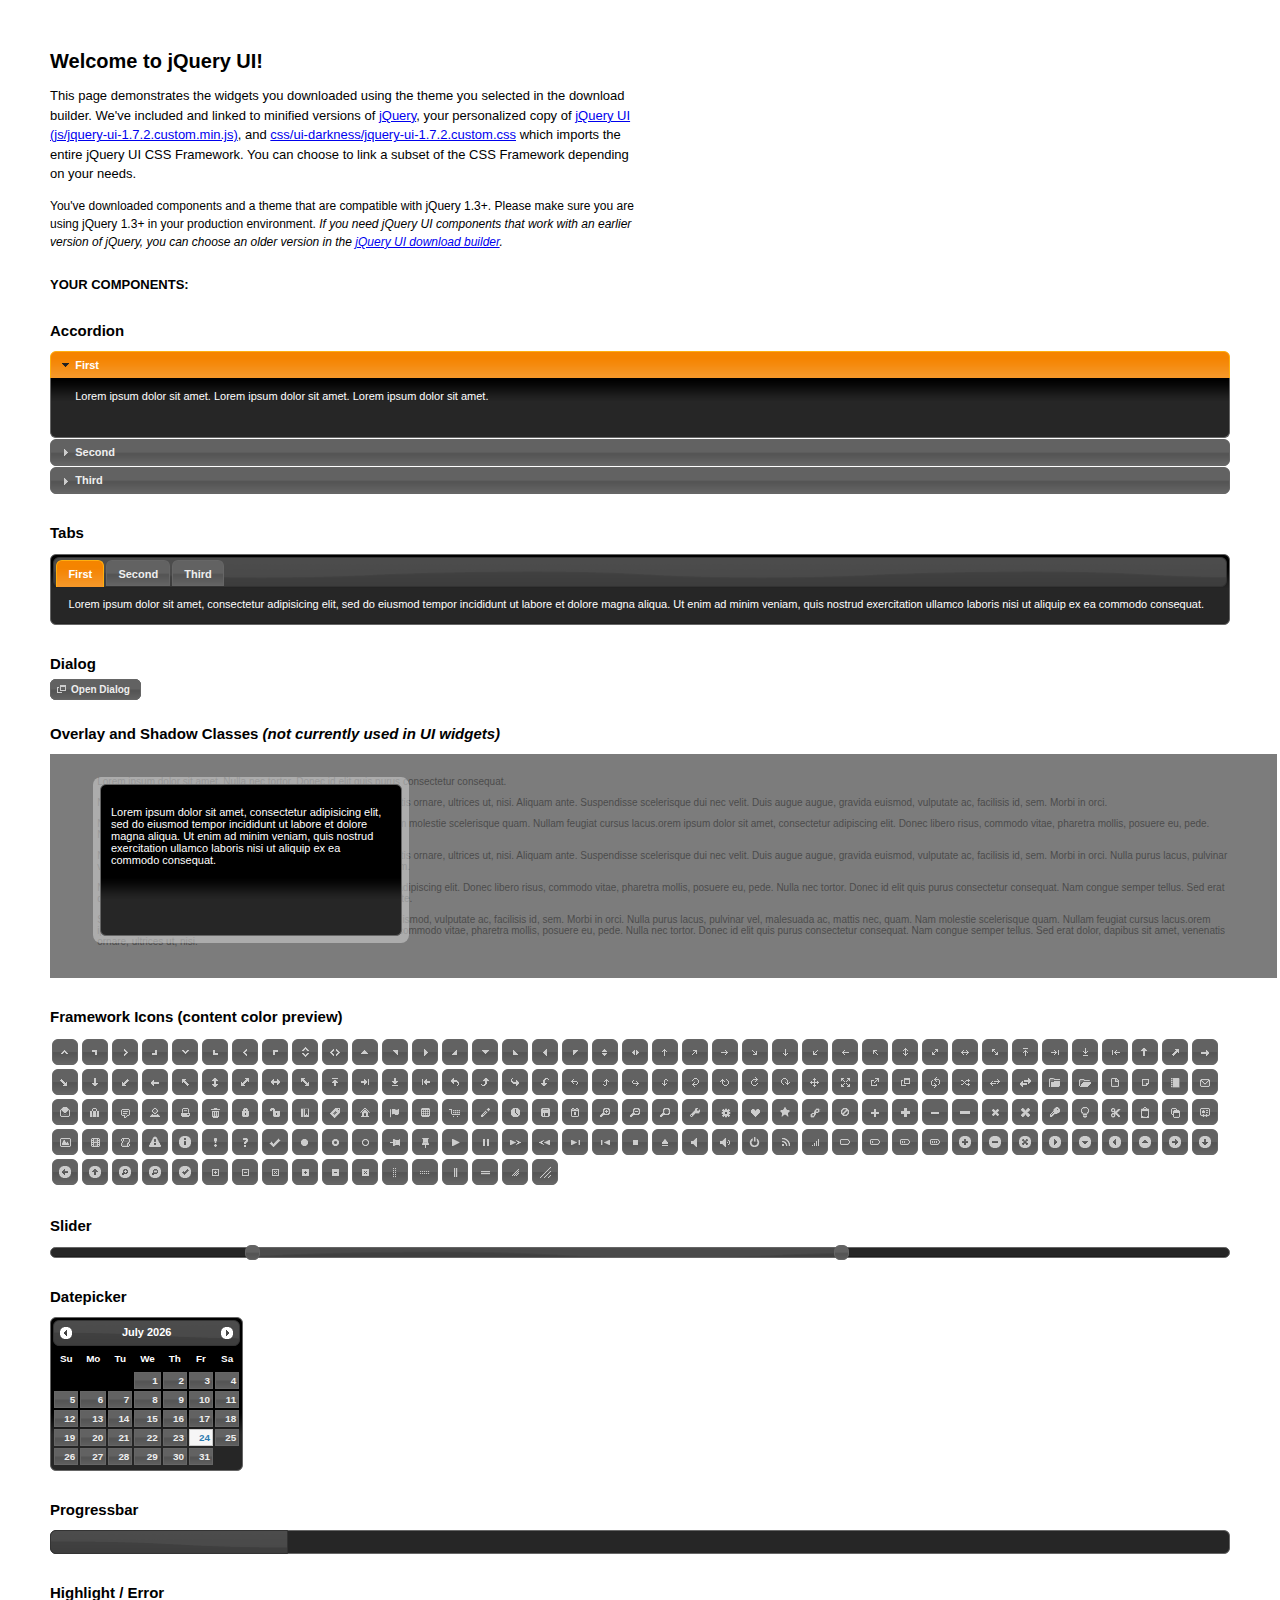
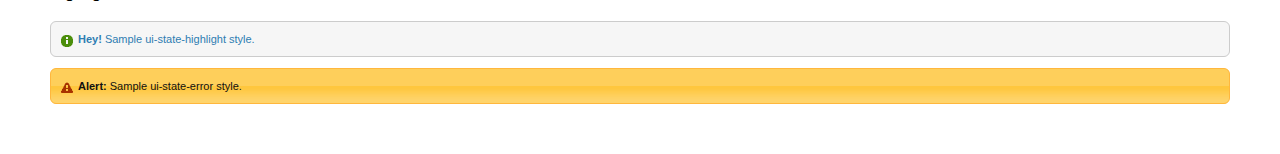
<file: psetchecker/jquery/ui/index.html>
<!DOCTYPE html>
<html>
	<head>
		<meta http-equiv="Content-Type" content="text/html; charset=iso-8859-1" />
		<title>jQuery UI Example Page</title>
		<link type="text/css" href="css/ui-darkness/jquery-ui-1.7.2.custom.css" rel="stylesheet" />	
		<script type="text/javascript" src="js/jquery-1.3.2.min.js"></script>
		<script type="text/javascript" src="js/jquery-ui-1.7.2.custom.min.js"></script>
		<script type="text/javascript">
			$(function(){

				// Accordion
				$("#accordion").accordion({ header: "h3" });
	
				// Tabs
				$('#tabs').tabs();
	

				// Dialog			
				$('#dialog').dialog({
					autoOpen: false,
					width: 600,
					buttons: {
						"Ok": function() { 
							$(this).dialog("close"); 
						}, 
						"Cancel": function() { 
							$(this).dialog("close"); 
						} 
					}
				});
				
				// Dialog Link
				$('#dialog_link').click(function(){
					$('#dialog').dialog('open');
					return false;
				});

				// Datepicker
				$('#datepicker').datepicker({
					inline: true
				});
				
				// Slider
				$('#slider').slider({
					range: true,
					values: [17, 67]
				});
				
				// Progressbar
				$("#progressbar").progressbar({
					value: 20 
				});
				
				//hover states on the static widgets
				$('#dialog_link, ul#icons li').hover(
					function() { $(this).addClass('ui-state-hover'); }, 
					function() { $(this).removeClass('ui-state-hover'); }
				);
				
			});
		</script>
		<style type="text/css">
			/*demo page css*/
			body{ font: 62.5% "Trebuchet MS", sans-serif; margin: 50px;}
			.demoHeaders { margin-top: 2em; }
			#dialog_link {padding: .4em 1em .4em 20px;text-decoration: none;position: relative;}
			#dialog_link span.ui-icon {margin: 0 5px 0 0;position: absolute;left: .2em;top: 50%;margin-top: -8px;}
			ul#icons {margin: 0; padding: 0;}
			ul#icons li {margin: 2px; position: relative; padding: 4px 0; cursor: pointer; float: left;  list-style: none;}
			ul#icons span.ui-icon {float: left; margin: 0 4px;}
		</style>	
	</head>
	<body>
	<h1>Welcome to jQuery UI!</h1>
	<p style="font-size: 1.3em; line-height: 1.5; margin: 1em 0; width: 50%;">This page demonstrates the widgets you downloaded using the theme you selected in the download builder. We've included and linked to minified versions of <a href="js/jquery-1.3.2.min.js">jQuery</a>, your personalized copy of <a href="js/jquery-ui-1.7.2.custom.min.js">jQuery UI (js/jquery-ui-1.7.2.custom.min.js)</a>, and <a href="css/ui-darkness/jquery-ui-1.7.2.custom.css">css/ui-darkness/jquery-ui-1.7.2.custom.css</a> which imports the entire jQuery UI CSS Framework. You can choose to link a subset of the CSS Framework depending on your needs. </p>
	<p style="font-size: 1.2em; line-height: 1.5; margin: 1em 0; width: 50%;">You've downloaded components and a theme that are compatible with jQuery 1.3+. Please make sure you are using jQuery 1.3+ in your production environment. <em>If you need jQuery UI components that work with an earlier version of jQuery, you can choose an older version in the <a href="http://jqueryui.com/download">jQuery UI download builder</a>.</em></p>	

	<p style="font-weight: bold; margin: 2em 0 1em; font-size: 1.3em;">YOUR COMPONENTS:</p>
		
		<!-- Accordion -->
		<h2 class="demoHeaders">Accordion</h2>
		<div id="accordion">
			<div>
				<h3><a href="#">First</a></h3>
				<div>Lorem ipsum dolor sit amet. Lorem ipsum dolor sit amet. Lorem ipsum dolor sit amet.</div>
			</div>
			<div>
				<h3><a href="#">Second</a></h3>
				<div>Phasellus mattis tincidunt nibh.</div>
			</div>
			<div>
				<h3><a href="#">Third</a></h3>
				<div>Nam dui erat, auctor a, dignissim quis.</div>
			</div>
		</div>
	
		<!-- Tabs -->
		<h2 class="demoHeaders">Tabs</h2>
		<div id="tabs">
			<ul>
				<li><a href="#tabs-1">First</a></li>
				<li><a href="#tabs-2">Second</a></li>
				<li><a href="#tabs-3">Third</a></li>
			</ul>
			<div id="tabs-1">Lorem ipsum dolor sit amet, consectetur adipisicing elit, sed do eiusmod tempor incididunt ut labore et dolore magna aliqua. Ut enim ad minim veniam, quis nostrud exercitation ullamco laboris nisi ut aliquip ex ea commodo consequat.</div>
			<div id="tabs-2">Phasellus mattis tincidunt nibh. Cras orci urna, blandit id, pretium vel, aliquet ornare, felis. Maecenas scelerisque sem non nisl. Fusce sed lorem in enim dictum bibendum.</div>
			<div id="tabs-3">Nam dui erat, auctor a, dignissim quis, sollicitudin eu, felis. Pellentesque nisi urna, interdum eget, sagittis et, consequat vestibulum, lacus. Mauris porttitor ullamcorper augue.</div>
		</div>
	
		<!-- Dialog NOTE: Dialog is not generated by UI in this demo so it can be visually styled in themeroller-->
		<h2 class="demoHeaders">Dialog</h2>
		<p><a href="#" id="dialog_link" class="ui-state-default ui-corner-all"><span class="ui-icon ui-icon-newwin"></span>Open Dialog</a></p>
		
		
		<h2 class="demoHeaders">Overlay and Shadow Classes <em>(not currently used in UI widgets)</em></h2>
		<div style="position: relative; width: 96%; height: 200px; padding:1% 4%; overflow:hidden;" class="fakewindowcontain">
			<p>Lorem ipsum dolor sit amet,  Nulla nec tortor. Donec id elit quis purus consectetur consequat. </p><p>Nam congue semper tellus. Sed erat dolor, dapibus sit amet, venenatis ornare, ultrices ut, nisi. Aliquam ante. Suspendisse scelerisque dui nec velit. Duis augue augue, gravida euismod, vulputate ac, facilisis id, sem. Morbi in orci. </p><p>Nulla purus lacus, pulvinar vel, malesuada ac, mattis nec, quam. Nam molestie scelerisque quam. Nullam feugiat cursus lacus.orem ipsum dolor sit amet, consectetur adipiscing elit. Donec libero risus, commodo vitae, pharetra mollis, posuere eu, pede. Nulla nec tortor. Donec id elit quis purus consectetur consequat. </p><p>Nam congue semper tellus. Sed erat dolor, dapibus sit amet, venenatis ornare, ultrices ut, nisi. Aliquam ante. Suspendisse scelerisque dui nec velit. Duis augue augue, gravida euismod, vulputate ac, facilisis id, sem. Morbi in orci. Nulla purus lacus, pulvinar vel, malesuada ac, mattis nec, quam. Nam molestie scelerisque quam. </p><p>Nullam feugiat cursus lacus.orem ipsum dolor sit amet, consectetur adipiscing elit. Donec libero risus, commodo vitae, pharetra mollis, posuere eu, pede. Nulla nec tortor. Donec id elit quis purus consectetur consequat. Nam congue semper tellus. Sed erat dolor, dapibus sit amet, venenatis ornare, ultrices ut, nisi. Aliquam ante. </p><p>Suspendisse scelerisque dui nec velit. Duis augue augue, gravida euismod, vulputate ac, facilisis id, sem. Morbi in orci. Nulla purus lacus, pulvinar vel, malesuada ac, mattis nec, quam. Nam molestie scelerisque quam. Nullam feugiat cursus lacus.orem ipsum dolor sit amet, consectetur adipiscing elit. Donec libero risus, commodo vitae, pharetra mollis, posuere eu, pede. Nulla nec tortor. Donec id elit quis purus consectetur consequat. Nam congue semper tellus. Sed erat dolor, dapibus sit amet, venenatis ornare, ultrices ut, nisi. </p>
			
			<!-- ui-dialog -->
			<div class="ui-overlay"><div class="ui-widget-overlay"></div><div class="ui-widget-shadow ui-corner-all" style="width: 302px; height: 152px; position: absolute; left: 50px; top: 30px;"></div></div>
			<div style="position: absolute; width: 280px; height: 130px;left: 50px; top: 30px; padding: 10px;" class="ui-widget ui-widget-content ui-corner-all">
				<div class="ui-dialog-content ui-widget-content" style="background: none; border: 0;">
					<p>Lorem ipsum dolor sit amet, consectetur adipisicing elit, sed do eiusmod tempor incididunt ut labore et dolore magna aliqua. Ut enim ad minim veniam, quis nostrud exercitation ullamco laboris nisi ut aliquip ex ea commodo consequat.</p>
				</div>
			</div>
		
		</div>

		
		<!-- ui-dialog -->
		<div id="dialog" title="Dialog Title">
			<p>Lorem ipsum dolor sit amet, consectetur adipisicing elit, sed do eiusmod tempor incididunt ut labore et dolore magna aliqua. Ut enim ad minim veniam, quis nostrud exercitation ullamco laboris nisi ut aliquip ex ea commodo consequat.</p>
		</div>
			
				
				
		<h2 class="demoHeaders">Framework Icons (content color preview)</h2>
		<ul id="icons" class="ui-widget ui-helper-clearfix">
		
		<li class="ui-state-default ui-corner-all" title=".ui-icon-carat-1-n"><span class="ui-icon ui-icon-carat-1-n"></span></li>
		<li class="ui-state-default ui-corner-all" title=".ui-icon-carat-1-ne"><span class="ui-icon ui-icon-carat-1-ne"></span></li>
		<li class="ui-state-default ui-corner-all" title=".ui-icon-carat-1-e"><span class="ui-icon ui-icon-carat-1-e"></span></li>
		
		<li class="ui-state-default ui-corner-all" title=".ui-icon-carat-1-se"><span class="ui-icon ui-icon-carat-1-se"></span></li>
		<li class="ui-state-default ui-corner-all" title=".ui-icon-carat-1-s"><span class="ui-icon ui-icon-carat-1-s"></span></li>
		<li class="ui-state-default ui-corner-all" title=".ui-icon-carat-1-sw"><span class="ui-icon ui-icon-carat-1-sw"></span></li>
		<li class="ui-state-default ui-corner-all" title=".ui-icon-carat-1-w"><span class="ui-icon ui-icon-carat-1-w"></span></li>
		<li class="ui-state-default ui-corner-all" title=".ui-icon-carat-1-nw"><span class="ui-icon ui-icon-carat-1-nw"></span></li>
		<li class="ui-state-default ui-corner-all" title=".ui-icon-carat-2-n-s"><span class="ui-icon ui-icon-carat-2-n-s"></span></li>
		<li class="ui-state-default ui-corner-all" title=".ui-icon-carat-2-e-w"><span class="ui-icon ui-icon-carat-2-e-w"></span></li>
		<li class="ui-state-default ui-corner-all" title=".ui-icon-triangle-1-n"><span class="ui-icon ui-icon-triangle-1-n"></span></li>
		<li class="ui-state-default ui-corner-all" title=".ui-icon-triangle-1-ne"><span class="ui-icon ui-icon-triangle-1-ne"></span></li>
		
		<li class="ui-state-default ui-corner-all" title=".ui-icon-triangle-1-e"><span class="ui-icon ui-icon-triangle-1-e"></span></li>
		<li class="ui-state-default ui-corner-all" title=".ui-icon-triangle-1-se"><span class="ui-icon ui-icon-triangle-1-se"></span></li>
		<li class="ui-state-default ui-corner-all" title=".ui-icon-triangle-1-s"><span class="ui-icon ui-icon-triangle-1-s"></span></li>
		<li class="ui-state-default ui-corner-all" title=".ui-icon-triangle-1-sw"><span class="ui-icon ui-icon-triangle-1-sw"></span></li>
		<li class="ui-state-default ui-corner-all" title=".ui-icon-triangle-1-w"><span class="ui-icon ui-icon-triangle-1-w"></span></li>
		<li class="ui-state-default ui-corner-all" title=".ui-icon-triangle-1-nw"><span class="ui-icon ui-icon-triangle-1-nw"></span></li>
		<li class="ui-state-default ui-corner-all" title=".ui-icon-triangle-2-n-s"><span class="ui-icon ui-icon-triangle-2-n-s"></span></li>
		<li class="ui-state-default ui-corner-all" title=".ui-icon-triangle-2-e-w"><span class="ui-icon ui-icon-triangle-2-e-w"></span></li>
		<li class="ui-state-default ui-corner-all" title=".ui-icon-arrow-1-n"><span class="ui-icon ui-icon-arrow-1-n"></span></li>
		
		<li class="ui-state-default ui-corner-all" title=".ui-icon-arrow-1-ne"><span class="ui-icon ui-icon-arrow-1-ne"></span></li>
		<li class="ui-state-default ui-corner-all" title=".ui-icon-arrow-1-e"><span class="ui-icon ui-icon-arrow-1-e"></span></li>
		<li class="ui-state-default ui-corner-all" title=".ui-icon-arrow-1-se"><span class="ui-icon ui-icon-arrow-1-se"></span></li>
		<li class="ui-state-default ui-corner-all" title=".ui-icon-arrow-1-s"><span class="ui-icon ui-icon-arrow-1-s"></span></li>
		<li class="ui-state-default ui-corner-all" title=".ui-icon-arrow-1-sw"><span class="ui-icon ui-icon-arrow-1-sw"></span></li>
		<li class="ui-state-default ui-corner-all" title=".ui-icon-arrow-1-w"><span class="ui-icon ui-icon-arrow-1-w"></span></li>
		<li class="ui-state-default ui-corner-all" title=".ui-icon-arrow-1-nw"><span class="ui-icon ui-icon-arrow-1-nw"></span></li>
		<li class="ui-state-default ui-corner-all" title=".ui-icon-arrow-2-n-s"><span class="ui-icon ui-icon-arrow-2-n-s"></span></li>
		<li class="ui-state-default ui-corner-all" title=".ui-icon-arrow-2-ne-sw"><span class="ui-icon ui-icon-arrow-2-ne-sw"></span></li>
		
		<li class="ui-state-default ui-corner-all" title=".ui-icon-arrow-2-e-w"><span class="ui-icon ui-icon-arrow-2-e-w"></span></li>
		<li class="ui-state-default ui-corner-all" title=".ui-icon-arrow-2-se-nw"><span class="ui-icon ui-icon-arrow-2-se-nw"></span></li>
		<li class="ui-state-default ui-corner-all" title=".ui-icon-arrowstop-1-n"><span class="ui-icon ui-icon-arrowstop-1-n"></span></li>
		<li class="ui-state-default ui-corner-all" title=".ui-icon-arrowstop-1-e"><span class="ui-icon ui-icon-arrowstop-1-e"></span></li>
		<li class="ui-state-default ui-corner-all" title=".ui-icon-arrowstop-1-s"><span class="ui-icon ui-icon-arrowstop-1-s"></span></li>
		<li class="ui-state-default ui-corner-all" title=".ui-icon-arrowstop-1-w"><span class="ui-icon ui-icon-arrowstop-1-w"></span></li>
		<li class="ui-state-default ui-corner-all" title=".ui-icon-arrowthick-1-n"><span class="ui-icon ui-icon-arrowthick-1-n"></span></li>
		<li class="ui-state-default ui-corner-all" title=".ui-icon-arrowthick-1-ne"><span class="ui-icon ui-icon-arrowthick-1-ne"></span></li>
		<li class="ui-state-default ui-corner-all" title=".ui-icon-arrowthick-1-e"><span class="ui-icon ui-icon-arrowthick-1-e"></span></li>
		
		<li class="ui-state-default ui-corner-all" title=".ui-icon-arrowthick-1-se"><span class="ui-icon ui-icon-arrowthick-1-se"></span></li>
		<li class="ui-state-default ui-corner-all" title=".ui-icon-arrowthick-1-s"><span class="ui-icon ui-icon-arrowthick-1-s"></span></li>
		<li class="ui-state-default ui-corner-all" title=".ui-icon-arrowthick-1-sw"><span class="ui-icon ui-icon-arrowthick-1-sw"></span></li>
		<li class="ui-state-default ui-corner-all" title=".ui-icon-arrowthick-1-w"><span class="ui-icon ui-icon-arrowthick-1-w"></span></li>
		<li class="ui-state-default ui-corner-all" title=".ui-icon-arrowthick-1-nw"><span class="ui-icon ui-icon-arrowthick-1-nw"></span></li>
		<li class="ui-state-default ui-corner-all" title=".ui-icon-arrowthick-2-n-s"><span class="ui-icon ui-icon-arrowthick-2-n-s"></span></li>
		<li class="ui-state-default ui-corner-all" title=".ui-icon-arrowthick-2-ne-sw"><span class="ui-icon ui-icon-arrowthick-2-ne-sw"></span></li>
		<li class="ui-state-default ui-corner-all" title=".ui-icon-arrowthick-2-e-w"><span class="ui-icon ui-icon-arrowthick-2-e-w"></span></li>
		<li class="ui-state-default ui-corner-all" title=".ui-icon-arrowthick-2-se-nw"><span class="ui-icon ui-icon-arrowthick-2-se-nw"></span></li>
		
		<li class="ui-state-default ui-corner-all" title=".ui-icon-arrowthickstop-1-n"><span class="ui-icon ui-icon-arrowthickstop-1-n"></span></li>
		<li class="ui-state-default ui-corner-all" title=".ui-icon-arrowthickstop-1-e"><span class="ui-icon ui-icon-arrowthickstop-1-e"></span></li>
		<li class="ui-state-default ui-corner-all" title=".ui-icon-arrowthickstop-1-s"><span class="ui-icon ui-icon-arrowthickstop-1-s"></span></li>
		<li class="ui-state-default ui-corner-all" title=".ui-icon-arrowthickstop-1-w"><span class="ui-icon ui-icon-arrowthickstop-1-w"></span></li>
		<li class="ui-state-default ui-corner-all" title=".ui-icon-arrowreturnthick-1-w"><span class="ui-icon ui-icon-arrowreturnthick-1-w"></span></li>
		<li class="ui-state-default ui-corner-all" title=".ui-icon-arrowreturnthick-1-n"><span class="ui-icon ui-icon-arrowreturnthick-1-n"></span></li>
		<li class="ui-state-default ui-corner-all" title=".ui-icon-arrowreturnthick-1-e"><span class="ui-icon ui-icon-arrowreturnthick-1-e"></span></li>
		<li class="ui-state-default ui-corner-all" title=".ui-icon-arrowreturnthick-1-s"><span class="ui-icon ui-icon-arrowreturnthick-1-s"></span></li>
		<li class="ui-state-default ui-corner-all" title=".ui-icon-arrowreturn-1-w"><span class="ui-icon ui-icon-arrowreturn-1-w"></span></li>
		
		<li class="ui-state-default ui-corner-all" title=".ui-icon-arrowreturn-1-n"><span class="ui-icon ui-icon-arrowreturn-1-n"></span></li>
		<li class="ui-state-default ui-corner-all" title=".ui-icon-arrowreturn-1-e"><span class="ui-icon ui-icon-arrowreturn-1-e"></span></li>
		<li class="ui-state-default ui-corner-all" title=".ui-icon-arrowreturn-1-s"><span class="ui-icon ui-icon-arrowreturn-1-s"></span></li>
		<li class="ui-state-default ui-corner-all" title=".ui-icon-arrowrefresh-1-w"><span class="ui-icon ui-icon-arrowrefresh-1-w"></span></li>
		<li class="ui-state-default ui-corner-all" title=".ui-icon-arrowrefresh-1-n"><span class="ui-icon ui-icon-arrowrefresh-1-n"></span></li>
		<li class="ui-state-default ui-corner-all" title=".ui-icon-arrowrefresh-1-e"><span class="ui-icon ui-icon-arrowrefresh-1-e"></span></li>
		<li class="ui-state-default ui-corner-all" title=".ui-icon-arrowrefresh-1-s"><span class="ui-icon ui-icon-arrowrefresh-1-s"></span></li>
		<li class="ui-state-default ui-corner-all" title=".ui-icon-arrow-4"><span class="ui-icon ui-icon-arrow-4"></span></li>
		<li class="ui-state-default ui-corner-all" title=".ui-icon-arrow-4-diag"><span class="ui-icon ui-icon-arrow-4-diag"></span></li>
		
		<li class="ui-state-default ui-corner-all" title=".ui-icon-extlink"><span class="ui-icon ui-icon-extlink"></span></li>
		<li class="ui-state-default ui-corner-all" title=".ui-icon-newwin"><span class="ui-icon ui-icon-newwin"></span></li>
		<li class="ui-state-default ui-corner-all" title=".ui-icon-refresh"><span class="ui-icon ui-icon-refresh"></span></li>
		<li class="ui-state-default ui-corner-all" title=".ui-icon-shuffle"><span class="ui-icon ui-icon-shuffle"></span></li>
		<li class="ui-state-default ui-corner-all" title=".ui-icon-transfer-e-w"><span class="ui-icon ui-icon-transfer-e-w"></span></li>
		<li class="ui-state-default ui-corner-all" title=".ui-icon-transferthick-e-w"><span class="ui-icon ui-icon-transferthick-e-w"></span></li>
		<li class="ui-state-default ui-corner-all" title=".ui-icon-folder-collapsed"><span class="ui-icon ui-icon-folder-collapsed"></span></li>
		<li class="ui-state-default ui-corner-all" title=".ui-icon-folder-open"><span class="ui-icon ui-icon-folder-open"></span></li>
		<li class="ui-state-default ui-corner-all" title=".ui-icon-document"><span class="ui-icon ui-icon-document"></span></li>
		
		<li class="ui-state-default ui-corner-all" title=".ui-icon-document-b"><span class="ui-icon ui-icon-document-b"></span></li>
		<li class="ui-state-default ui-corner-all" title=".ui-icon-note"><span class="ui-icon ui-icon-note"></span></li>
		<li class="ui-state-default ui-corner-all" title=".ui-icon-mail-closed"><span class="ui-icon ui-icon-mail-closed"></span></li>
		<li class="ui-state-default ui-corner-all" title=".ui-icon-mail-open"><span class="ui-icon ui-icon-mail-open"></span></li>
		<li class="ui-state-default ui-corner-all" title=".ui-icon-suitcase"><span class="ui-icon ui-icon-suitcase"></span></li>
		<li class="ui-state-default ui-corner-all" title=".ui-icon-comment"><span class="ui-icon ui-icon-comment"></span></li>
		<li class="ui-state-default ui-corner-all" title=".ui-icon-person"><span class="ui-icon ui-icon-person"></span></li>
		<li class="ui-state-default ui-corner-all" title=".ui-icon-print"><span class="ui-icon ui-icon-print"></span></li>
		<li class="ui-state-default ui-corner-all" title=".ui-icon-trash"><span class="ui-icon ui-icon-trash"></span></li>
		
		<li class="ui-state-default ui-corner-all" title=".ui-icon-locked"><span class="ui-icon ui-icon-locked"></span></li>
		<li class="ui-state-default ui-corner-all" title=".ui-icon-unlocked"><span class="ui-icon ui-icon-unlocked"></span></li>
		<li class="ui-state-default ui-corner-all" title=".ui-icon-bookmark"><span class="ui-icon ui-icon-bookmark"></span></li>
		<li class="ui-state-default ui-corner-all" title=".ui-icon-tag"><span class="ui-icon ui-icon-tag"></span></li>
		<li class="ui-state-default ui-corner-all" title=".ui-icon-home"><span class="ui-icon ui-icon-home"></span></li>
		<li class="ui-state-default ui-corner-all" title=".ui-icon-flag"><span class="ui-icon ui-icon-flag"></span></li>
		<li class="ui-state-default ui-corner-all" title=".ui-icon-calculator"><span class="ui-icon ui-icon-calculator"></span></li>
		<li class="ui-state-default ui-corner-all" title=".ui-icon-cart"><span class="ui-icon ui-icon-cart"></span></li>
		<li class="ui-state-default ui-corner-all" title=".ui-icon-pencil"><span class="ui-icon ui-icon-pencil"></span></li>
		
		<li class="ui-state-default ui-corner-all" title=".ui-icon-clock"><span class="ui-icon ui-icon-clock"></span></li>
		<li class="ui-state-default ui-corner-all" title=".ui-icon-disk"><span class="ui-icon ui-icon-disk"></span></li>
		<li class="ui-state-default ui-corner-all" title=".ui-icon-calendar"><span class="ui-icon ui-icon-calendar"></span></li>
		<li class="ui-state-default ui-corner-all" title=".ui-icon-zoomin"><span class="ui-icon ui-icon-zoomin"></span></li>
		<li class="ui-state-default ui-corner-all" title=".ui-icon-zoomout"><span class="ui-icon ui-icon-zoomout"></span></li>
		<li class="ui-state-default ui-corner-all" title=".ui-icon-search"><span class="ui-icon ui-icon-search"></span></li>
		<li class="ui-state-default ui-corner-all" title=".ui-icon-wrench"><span class="ui-icon ui-icon-wrench"></span></li>
		<li class="ui-state-default ui-corner-all" title=".ui-icon-gear"><span class="ui-icon ui-icon-gear"></span></li>
		<li class="ui-state-default ui-corner-all" title=".ui-icon-heart"><span class="ui-icon ui-icon-heart"></span></li>
		
		<li class="ui-state-default ui-corner-all" title=".ui-icon-star"><span class="ui-icon ui-icon-star"></span></li>
		<li class="ui-state-default ui-corner-all" title=".ui-icon-link"><span class="ui-icon ui-icon-link"></span></li>
		<li class="ui-state-default ui-corner-all" title=".ui-icon-cancel"><span class="ui-icon ui-icon-cancel"></span></li>
		<li class="ui-state-default ui-corner-all" title=".ui-icon-plus"><span class="ui-icon ui-icon-plus"></span></li>
		<li class="ui-state-default ui-corner-all" title=".ui-icon-plusthick"><span class="ui-icon ui-icon-plusthick"></span></li>
		<li class="ui-state-default ui-corner-all" title=".ui-icon-minus"><span class="ui-icon ui-icon-minus"></span></li>
		<li class="ui-state-default ui-corner-all" title=".ui-icon-minusthick"><span class="ui-icon ui-icon-minusthick"></span></li>
		<li class="ui-state-default ui-corner-all" title=".ui-icon-close"><span class="ui-icon ui-icon-close"></span></li>
		<li class="ui-state-default ui-corner-all" title=".ui-icon-closethick"><span class="ui-icon ui-icon-closethick"></span></li>
		
		<li class="ui-state-default ui-corner-all" title=".ui-icon-key"><span class="ui-icon ui-icon-key"></span></li>
		<li class="ui-state-default ui-corner-all" title=".ui-icon-lightbulb"><span class="ui-icon ui-icon-lightbulb"></span></li>
		<li class="ui-state-default ui-corner-all" title=".ui-icon-scissors"><span class="ui-icon ui-icon-scissors"></span></li>
		<li class="ui-state-default ui-corner-all" title=".ui-icon-clipboard"><span class="ui-icon ui-icon-clipboard"></span></li>
		<li class="ui-state-default ui-corner-all" title=".ui-icon-copy"><span class="ui-icon ui-icon-copy"></span></li>
		<li class="ui-state-default ui-corner-all" title=".ui-icon-contact"><span class="ui-icon ui-icon-contact"></span></li>
		<li class="ui-state-default ui-corner-all" title=".ui-icon-image"><span class="ui-icon ui-icon-image"></span></li>
		<li class="ui-state-default ui-corner-all" title=".ui-icon-video"><span class="ui-icon ui-icon-video"></span></li>
		<li class="ui-state-default ui-corner-all" title=".ui-icon-script"><span class="ui-icon ui-icon-script"></span></li>
		<li class="ui-state-default ui-corner-all" title=".ui-icon-alert"><span class="ui-icon ui-icon-alert"></span></li>
		
		<li class="ui-state-default ui-corner-all" title=".ui-icon-info"><span class="ui-icon ui-icon-info"></span></li>
		<li class="ui-state-default ui-corner-all" title=".ui-icon-notice"><span class="ui-icon ui-icon-notice"></span></li>
		<li class="ui-state-default ui-corner-all" title=".ui-icon-help"><span class="ui-icon ui-icon-help"></span></li>
		<li class="ui-state-default ui-corner-all" title=".ui-icon-check"><span class="ui-icon ui-icon-check"></span></li>
		<li class="ui-state-default ui-corner-all" title=".ui-icon-bullet"><span class="ui-icon ui-icon-bullet"></span></li>
		<li class="ui-state-default ui-corner-all" title=".ui-icon-radio-off"><span class="ui-icon ui-icon-radio-off"></span></li>
		<li class="ui-state-default ui-corner-all" title=".ui-icon-radio-on"><span class="ui-icon ui-icon-radio-on"></span></li>
		<li class="ui-state-default ui-corner-all" title=".ui-icon-pin-w"><span class="ui-icon ui-icon-pin-w"></span></li>
		<li class="ui-state-default ui-corner-all" title=".ui-icon-pin-s"><span class="ui-icon ui-icon-pin-s"></span></li>
		<li class="ui-state-default ui-corner-all" title=".ui-icon-play"><span class="ui-icon ui-icon-play"></span></li>
		<li class="ui-state-default ui-corner-all" title=".ui-icon-pause"><span class="ui-icon ui-icon-pause"></span></li>
		
		<li class="ui-state-default ui-corner-all" title=".ui-icon-seek-next"><span class="ui-icon ui-icon-seek-next"></span></li>
		<li class="ui-state-default ui-corner-all" title=".ui-icon-seek-prev"><span class="ui-icon ui-icon-seek-prev"></span></li>
		<li class="ui-state-default ui-corner-all" title=".ui-icon-seek-end"><span class="ui-icon ui-icon-seek-end"></span></li>
		<li class="ui-state-default ui-corner-all" title=".ui-icon-seek-first"><span class="ui-icon ui-icon-seek-first"></span></li>
		<li class="ui-state-default ui-corner-all" title=".ui-icon-stop"><span class="ui-icon ui-icon-stop"></span></li>
		<li class="ui-state-default ui-corner-all" title=".ui-icon-eject"><span class="ui-icon ui-icon-eject"></span></li>
		<li class="ui-state-default ui-corner-all" title=".ui-icon-volume-off"><span class="ui-icon ui-icon-volume-off"></span></li>
		<li class="ui-state-default ui-corner-all" title=".ui-icon-volume-on"><span class="ui-icon ui-icon-volume-on"></span></li>
		<li class="ui-state-default ui-corner-all" title=".ui-icon-power"><span class="ui-icon ui-icon-power"></span></li>
		
		<li class="ui-state-default ui-corner-all" title=".ui-icon-signal-diag"><span class="ui-icon ui-icon-signal-diag"></span></li>
		<li class="ui-state-default ui-corner-all" title=".ui-icon-signal"><span class="ui-icon ui-icon-signal"></span></li>
		<li class="ui-state-default ui-corner-all" title=".ui-icon-battery-0"><span class="ui-icon ui-icon-battery-0"></span></li>
		<li class="ui-state-default ui-corner-all" title=".ui-icon-battery-1"><span class="ui-icon ui-icon-battery-1"></span></li>
		<li class="ui-state-default ui-corner-all" title=".ui-icon-battery-2"><span class="ui-icon ui-icon-battery-2"></span></li>
		<li class="ui-state-default ui-corner-all" title=".ui-icon-battery-3"><span class="ui-icon ui-icon-battery-3"></span></li>
		<li class="ui-state-default ui-corner-all" title=".ui-icon-circle-plus"><span class="ui-icon ui-icon-circle-plus"></span></li>
		<li class="ui-state-default ui-corner-all" title=".ui-icon-circle-minus"><span class="ui-icon ui-icon-circle-minus"></span></li>
		<li class="ui-state-default ui-corner-all" title=".ui-icon-circle-close"><span class="ui-icon ui-icon-circle-close"></span></li>
		
		<li class="ui-state-default ui-corner-all" title=".ui-icon-circle-triangle-e"><span class="ui-icon ui-icon-circle-triangle-e"></span></li>
		<li class="ui-state-default ui-corner-all" title=".ui-icon-circle-triangle-s"><span class="ui-icon ui-icon-circle-triangle-s"></span></li>
		<li class="ui-state-default ui-corner-all" title=".ui-icon-circle-triangle-w"><span class="ui-icon ui-icon-circle-triangle-w"></span></li>
		<li class="ui-state-default ui-corner-all" title=".ui-icon-circle-triangle-n"><span class="ui-icon ui-icon-circle-triangle-n"></span></li>
		<li class="ui-state-default ui-corner-all" title=".ui-icon-circle-arrow-e"><span class="ui-icon ui-icon-circle-arrow-e"></span></li>
		<li class="ui-state-default ui-corner-all" title=".ui-icon-circle-arrow-s"><span class="ui-icon ui-icon-circle-arrow-s"></span></li>
		<li class="ui-state-default ui-corner-all" title=".ui-icon-circle-arrow-w"><span class="ui-icon ui-icon-circle-arrow-w"></span></li>
		<li class="ui-state-default ui-corner-all" title=".ui-icon-circle-arrow-n"><span class="ui-icon ui-icon-circle-arrow-n"></span></li>
		<li class="ui-state-default ui-corner-all" title=".ui-icon-circle-zoomin"><span class="ui-icon ui-icon-circle-zoomin"></span></li>
		
		<li class="ui-state-default ui-corner-all" title=".ui-icon-circle-zoomout"><span class="ui-icon ui-icon-circle-zoomout"></span></li>
		<li class="ui-state-default ui-corner-all" title=".ui-icon-circle-check"><span class="ui-icon ui-icon-circle-check"></span></li>
		<li class="ui-state-default ui-corner-all" title=".ui-icon-circlesmall-plus"><span class="ui-icon ui-icon-circlesmall-plus"></span></li>
		<li class="ui-state-default ui-corner-all" title=".ui-icon-circlesmall-minus"><span class="ui-icon ui-icon-circlesmall-minus"></span></li>
		<li class="ui-state-default ui-corner-all" title=".ui-icon-circlesmall-close"><span class="ui-icon ui-icon-circlesmall-close"></span></li>
		<li class="ui-state-default ui-corner-all" title=".ui-icon-squaresmall-plus"><span class="ui-icon ui-icon-squaresmall-plus"></span></li>
		<li class="ui-state-default ui-corner-all" title=".ui-icon-squaresmall-minus"><span class="ui-icon ui-icon-squaresmall-minus"></span></li>
		<li class="ui-state-default ui-corner-all" title=".ui-icon-squaresmall-close"><span class="ui-icon ui-icon-squaresmall-close"></span></li>
		<li class="ui-state-default ui-corner-all" title=".ui-icon-grip-dotted-vertical"><span class="ui-icon ui-icon-grip-dotted-vertical"></span></li>
		
		<li class="ui-state-default ui-corner-all" title=".ui-icon-grip-dotted-horizontal"><span class="ui-icon ui-icon-grip-dotted-horizontal"></span></li>
		<li class="ui-state-default ui-corner-all" title=".ui-icon-grip-solid-vertical"><span class="ui-icon ui-icon-grip-solid-vertical"></span></li>
		<li class="ui-state-default ui-corner-all" title=".ui-icon-grip-solid-horizontal"><span class="ui-icon ui-icon-grip-solid-horizontal"></span></li>
		<li class="ui-state-default ui-corner-all" title=".ui-icon-gripsmall-diagonal-se"><span class="ui-icon ui-icon-gripsmall-diagonal-se"></span></li>
		<li class="ui-state-default ui-corner-all" title=".ui-icon-grip-diagonal-se"><span class="ui-icon ui-icon-grip-diagonal-se"></span></li>
		</ul>

	
		<!-- Slider -->
		<h2 class="demoHeaders">Slider</h2>
		<div id="slider"></div>
	
		<!-- Datepicker -->
		<h2 class="demoHeaders">Datepicker</h2>
		<div id="datepicker"></div>
	
		<!-- Progressbar -->
		<h2 class="demoHeaders">Progressbar</h2>	
		<div id="progressbar"></div>
			
		<!-- Highlight / Error -->
		<h2 class="demoHeaders">Highlight / Error</h2>
		<div class="ui-widget">
			<div class="ui-state-highlight ui-corner-all" style="margin-top: 20px; padding: 0 .7em;"> 
				<p><span class="ui-icon ui-icon-info" style="float: left; margin-right: .3em;"></span>
				<strong>Hey!</strong> Sample ui-state-highlight style.</p>
			</div>
		</div>
		<br/>
		<div class="ui-widget">
			<div class="ui-state-error ui-corner-all" style="padding: 0 .7em;"> 
				<p><span class="ui-icon ui-icon-alert" style="float: left; margin-right: .3em;"></span> 
				<strong>Alert:</strong> Sample ui-state-error style.</p>
			</div>
		</div>

	</body>
</html>
</file>
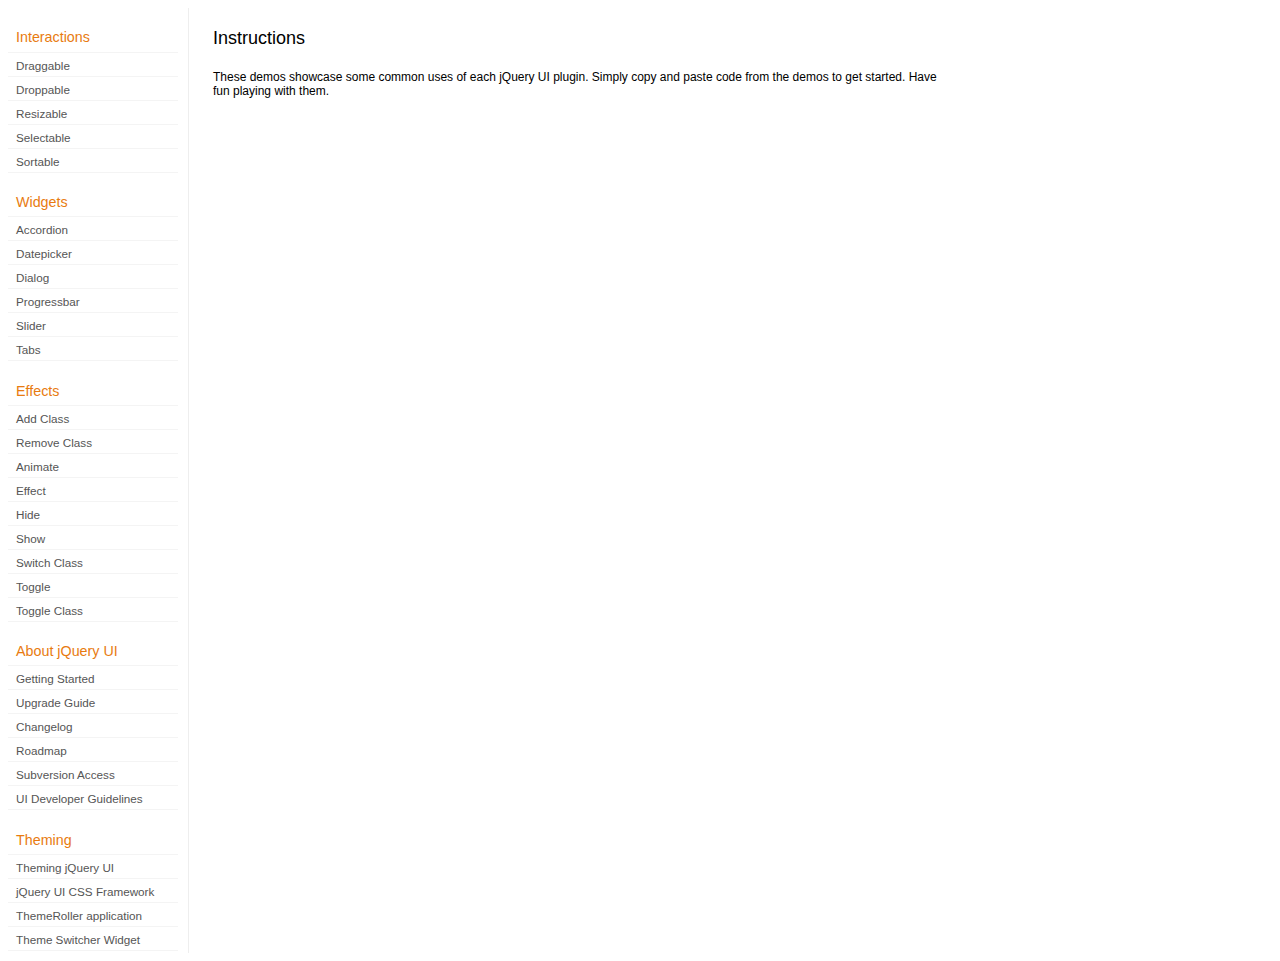
<file: psetchecker/jquery/ui/development-bundle/demos/index.html>
<!doctype html>
<html lang="en">
<head>
	<meta http-equiv="Content-Type" content="text/html; charset=utf-8" />
	<title>jQuery UI Demos</title>
	<link type="text/css" href="../themes/base/ui.all.css" rel="stylesheet" />
	<link type="text/css" href="demos.css" rel="stylesheet" />
	<script type="text/javascript" src="../jquery-1.3.2.js"></script>
	<script type="text/javascript" src="../external/bgiframe/jquery.bgiframe.js"></script>
	<script type="text/javascript" src="../ui/ui.core.js"></script>
	<script type="text/javascript" src="../ui/ui.accordion.js"></script>
	<script type="text/javascript" src="../ui/ui.datepicker.js"></script>
	<script type="text/javascript" src="../ui/ui.dialog.js"></script>
	<script type="text/javascript" src="../ui/ui.draggable.js"></script>
	<script type="text/javascript" src="../ui/ui.droppable.js"></script>
	<script type="text/javascript" src="../ui/ui.progressbar.js"></script>
	<script type="text/javascript" src="../ui/ui.resizable.js"></script>
	<script type="text/javascript" src="../ui/ui.selectable.js"></script>
	<script type="text/javascript" src="../ui/ui.slider.js"></script>
	<script type="text/javascript" src="../ui/ui.sortable.js"></script>
	<script type="text/javascript" src="../ui/ui.tabs.js"></script>
	<script type="text/javascript" src="../ui/effects.core.js"></script>
	<script type="text/javascript" src="../ui/effects.blind.js"></script>
	<script type="text/javascript" src="../ui/effects.bounce.js"></script>
	<script type="text/javascript" src="../ui/effects.clip.js"></script>
	<script type="text/javascript" src="../ui/effects.drop.js"></script>
	<script type="text/javascript" src="../ui/effects.explode.js"></script>
	<script type="text/javascript" src="../ui/effects.fold.js"></script>
	<script type="text/javascript" src="../ui/effects.highlight.js"></script>
	<script type="text/javascript" src="../ui/effects.pulsate.js"></script>
	<script type="text/javascript" src="../ui/effects.scale.js"></script>
	<script type="text/javascript" src="../ui/effects.shake.js"></script>
	<script type="text/javascript" src="../ui/effects.slide.js"></script>
	<script type="text/javascript" src="../ui/effects.transfer.js"></script>
	<script type="text/javascript" src="../ui/i18n/ui.datepicker-ar.js"></script>
	<script type="text/javascript" src="../ui/i18n/ui.datepicker-bg.js"></script>
	<script type="text/javascript" src="../ui/i18n/ui.datepicker-ca.js"></script>
	<script type="text/javascript" src="../ui/i18n/ui.datepicker-cs.js"></script>
	<script type="text/javascript" src="../ui/i18n/ui.datepicker-da.js"></script>
	<script type="text/javascript" src="../ui/i18n/ui.datepicker-de.js"></script>
	<script type="text/javascript" src="../ui/i18n/ui.datepicker-el.js"></script>
	<script type="text/javascript" src="../ui/i18n/ui.datepicker-eo.js"></script>
	<script type="text/javascript" src="../ui/i18n/ui.datepicker-es.js"></script>
	<script type="text/javascript" src="../ui/i18n/ui.datepicker-fa.js"></script>
	<script type="text/javascript" src="../ui/i18n/ui.datepicker-fi.js"></script>
	<script type="text/javascript" src="../ui/i18n/ui.datepicker-fr.js"></script>
	<script type="text/javascript" src="../ui/i18n/ui.datepicker-he.js"></script>
	<script type="text/javascript" src="../ui/i18n/ui.datepicker-hr.js"></script>
	<script type="text/javascript" src="../ui/i18n/ui.datepicker-hu.js"></script>
	<script type="text/javascript" src="../ui/i18n/ui.datepicker-hy.js"></script>
	<script type="text/javascript" src="../ui/i18n/ui.datepicker-id.js"></script>
	<script type="text/javascript" src="../ui/i18n/ui.datepicker-is.js"></script>
	<script type="text/javascript" src="../ui/i18n/ui.datepicker-it.js"></script>
	<script type="text/javascript" src="../ui/i18n/ui.datepicker-ja.js"></script>
	<script type="text/javascript" src="../ui/i18n/ui.datepicker-ko.js"></script>
	<script type="text/javascript" src="../ui/i18n/ui.datepicker-lt.js"></script>
	<script type="text/javascript" src="../ui/i18n/ui.datepicker-lv.js"></script>
	<script type="text/javascript" src="../ui/i18n/ui.datepicker-ms.js"></script>
	<script type="text/javascript" src="../ui/i18n/ui.datepicker-nl.js"></script>
	<script type="text/javascript" src="../ui/i18n/ui.datepicker-no.js"></script>
	<script type="text/javascript" src="../ui/i18n/ui.datepicker-pl.js"></script>
	<script type="text/javascript" src="../ui/i18n/ui.datepicker-pt-BR.js"></script>
	<script type="text/javascript" src="../ui/i18n/ui.datepicker-ro.js"></script>
	<script type="text/javascript" src="../ui/i18n/ui.datepicker-ru.js"></script>
	<script type="text/javascript" src="../ui/i18n/ui.datepicker-sk.js"></script>
	<script type="text/javascript" src="../ui/i18n/ui.datepicker-sl.js"></script>
	<script type="text/javascript" src="../ui/i18n/ui.datepicker-sq.js"></script>
	<script type="text/javascript" src="../ui/i18n/ui.datepicker-sr.js"></script>
	<script type="text/javascript" src="../ui/i18n/ui.datepicker-sr-SR.js"></script>
	<script type="text/javascript" src="../ui/i18n/ui.datepicker-sv.js"></script>
	<script type="text/javascript" src="../ui/i18n/ui.datepicker-th.js"></script>
	<script type="text/javascript" src="../ui/i18n/ui.datepicker-tr.js"></script>
	<script type="text/javascript" src="../ui/i18n/ui.datepicker-uk.js"></script>
	<script type="text/javascript" src="../ui/i18n/ui.datepicker-zh-CN.js"></script>
	<script type="text/javascript" src="../ui/i18n/ui.datepicker-zh-TW.js"></script>
	<script type="text/javascript">
	jQuery(function($) {
		
		$('.left-nav a').click(function(ev) {
			window.location.hash = this.href.replace(/.+\/([^\/]+)\/index\.html/,'$1') + '|default';
			loadPage(this.href);
			$('.left-nav a.selected').removeClass('selected');
			$(this).addClass('selected');
			ev.preventDefault();
		});
		
		if (window.location.hash) {
			if (window.location.hash.indexOf('|') === -1) {
				window.location.hash += '|default';	
			}			
			var path = window.location.href.replace(/(index\.html)?#/,'');
			path = path.replace('\|','/') + '.html';
			loadPage(path);
		}		

		function loadPage(path) {			
			var section = path.replace(/\/[^\/]+\.html/,'');
			var header = section.replace(/.+\/([^\/]+)/,'$1').replace(/_/, ' ');
			
			$('td.normal div.normal')
				.empty()
				.append('<h4 class="demo-subheader">Functional demo:</h4>')
				.append('<h3 class="demo-header">'+ header +'</h3>')
				.append('<div id="demo-config"></div>')
				.find('#demo-config')
					.append('<div id="demo-frame"></div><div id="demo-config-menu"></div><div id="demo-link"><a class="demoWindowLink" href="#"><span class="ui-icon ui-icon-newwin"></span>Open demo in a new window</a></div>')
					.find('#demo-config-menu')
						.load(section + '/index.html .demos-nav', function() {
							$('#demo-config-menu a').each(function() {
								this.setAttribute('href', section + '/' + this.getAttribute('href').replace(/.+\/([^\/]+)/,'$1'));
								$(this).attr('target', 'demo-frame');
								$(this).click(function() {

									resetDemos();
									
									$(this).parents('ul').find('li').removeClass('demo-config-on');
									$(this).parent().addClass('demo-config-on');
									$('#demo-notes').fadeOut();

									//Set the hash to the actual page without ".html"
									window.location.hash = header + '|' + this.getAttribute('href').match((/\/([^\/\\]+)\.html/))[1];

									loadDemo(this.getAttribute('href'));

									return false;
								});
							});

							if (window.location.hash) {
								var demo = window.location.hash.split('|')[1];
								$('#demo-config-menu a').each(function(){
									if (this.href.indexOf(demo + '.html') !== -1) {
										$(this).parents('ul').find('li').removeClass('demo-config-on');
										$(this).parent().addClass('demo-config-on');									
										loadDemo(this.href);										
									}
								});
							}

							updateDemoNotes();
						})
					.end()
					.find('#demo-link a')
						.bind('click', function(ev){
							window.open(this.href);
							ev.preventDefault();
						})
					.end()
				.end()
			;
			
			resetDemos();
		}
				
		function loadDemo(path) {
			var directory = path.match(/([^\/]+)\/[^\/\.]+\.html$/)[1];
			$.get(path, function(data) {
				var source = data;
				data = data.replace(/<script.*>.*<\/script>/ig,""); // Remove script tags
				data = data.replace(/<\/?link.*>/ig,""); //Remove link tags
				data = data.replace(/<\/?html.*>/ig,""); //Remove html tag
				data = data.replace(/<\/?body.*>/ig,""); //Remove body tag
				data = data.replace(/<\/?head.*>/ig,""); //Remove head tag
				data = data.replace(/<\/?!doctype.*>/ig,""); //Remove doctype
				data = data.replace(/<title.*>.*<\/title>/ig,""); // Remove title tags
				data = data.replace(/((href|src)=["'])(?!(http|#))/ig, "$1" + directory + "/");

				$('#demo-style').remove();
				$('#demo-frame').empty().html(data);
				$('#demo-frame style').clone().appendTo('head').attr('id','demo-style');
				$('#demo-link a').attr('href', path);
				updateDemoNotes();
				updateDemoSource(source);
				
				if (/default.html$/.test(path)) {
					$.get("documentation/docs-" + path.match(/demos\/(.+)\//)[1] + ".html", function(html) {
						$("#demo-source").after(html);
						$("#widget-docs").tabs();
						$(".param-header").click(function() {
							$(this).parent().toggleClass("param-open").end().next().toggle();
						});
						$(".docs-list-header").each(function() {
							var header = $(this);
							var details = header.next().find(".param-details").hide();
							$("a:first", header).click(function() {
								details.show().parent().addClass("param-open");
								return false;
							});
							$("a:last", header).click(function() {
								details.hide().parent().removeClass("param-open");
								return false;
							});
						});
					});
				}
			});
		}

		function updateDemoNotes() {
			var notes = $('#demo-frame .demo-description');
			if ($('#demo-notes').length == 0) {
				$('<div id="demo-notes"></div>').insertAfter('#demo-config');
			}
			$('#demo-notes').hide().empty().html(notes.html());
			$('#demo-notes').show();
			notes.hide();
		}
		
		function updateDemoSource(source) {
			if ($('#demo-source').length == 0) {
				$('<div id="demo-source"><a href="#" class="source-closed">View Source</a><div><pre><code></code></pre></div></div>').insertAfter('#demo-notes');
				$('#demo-source').find(">a").click(function() {
					$(this).toggleClass("source-closed").toggleClass("source-open").next().toggle();
					return false;
				}).end().find(">div").hide();
			}
			var cleanedSource = source
				.replace('themes/base/ui.all.css', 'theme/ui.all.css')
				.replace(/\s*\x3Clink.*demos\x2Ecss.*\x3E\s*/, '\r\n\t')
				.replace(/\x2E\x2E\x2F\x2E\x2E\x2F/g, '');

			$('#demo-source code').empty().text(cleanedSource);
		}
		
		function resetDemos() {
			$.datepicker.setDefaults($.extend({showMonthAfterYear: false}, $.datepicker.regional['']));
			$(".ui-dialog-content").remove();			
		}
				
	});
	</script>
</head>
<body>

<table class="layout-grid" cellspacing="0" cellpadding="0">
	<tr>
		<td class="left-nav">
			<dl class="demos-nav">
				<dt>Interactions</dt>
					<dd><a href="draggable/index.html">Draggable</a></dd>
					<dd><a href="droppable/index.html">Droppable</a></dd>
					<dd><a href="resizable/index.html">Resizable</a></dd>
					<dd><a href="selectable/index.html">Selectable</a></dd>
					<dd><a href="sortable/index.html">Sortable</a></dd>
				<dt>Widgets</dt>
					<dd><a href="accordion/index.html">Accordion</a></dd>
					<dd><a href="datepicker/index.html">Datepicker</a></dd>
					<dd><a href="dialog/index.html">Dialog</a></dd>
					<dd><a href="progressbar/index.html">Progressbar</a></dd>
					<dd><a href="slider/index.html">Slider</a></dd>
					<dd><a href="tabs/index.html">Tabs</a></dd>
				<dt>Effects</dt>
					<dd><a href="addClass/index.html">Add Class</a></dd>
					<dd><a href="removeClass/index.html">Remove Class</a></dd>
					<dd><a href="animate/index.html">Animate</a></dd>
					<dd><a href="effect/index.html">Effect</a></dd>
					<dd><a href="hide/index.html">Hide</a></dd>
					<dd><a href="show/index.html">Show</a></dd>
					<dd><a href="switchClass/index.html">Switch Class</a></dd>
					<dd><a href="toggle/index.html">Toggle</a></dd>
					<dd><a href="toggleClass/index.html">Toggle Class</a></dd>
				<dt>About jQuery UI</dt>
					<dd><a href="http://jqueryui.com/docs/Getting_Started">Getting Started</a></dd>
					<dd><a href="http://jqueryui.com/docs/Upgrade_Guide">Upgrade Guide</a></dd>
					<dd><a href="http://jqueryui.com/docs/Changelog">Changelog</a></dd>
					<dd><a href="http://jqueryui.com/docs/Roadmap">Roadmap</a></dd>
					<dd><a href="http://jqueryui.com/docs/Subversion">Subversion Access</a></dd>
					<dd><a href="http://jqueryui.com/docs/Developer_Guide">UI Developer Guidelines</a></dd>
				<dt>Theming</dt>
					<dd><a href="http://jqueryui.com/docs/Theming">Theming jQuery UI</a></dd>
					<dd><a href="http://jqueryui.com/docs/Theming/API">jQuery UI CSS Framework</a></dd>
					<dd><a href="http://jqueryui.com/docs/Theming/Themeroller">ThemeRoller application</a></dd>
					<dd><a href="http://jqueryui.com/docs/Theming/ThemeSwitcher">Theme Switcher Widget</a></dd>

			</dl>
		</td>
		<td class="normal">

			<div class="normal">

					<h3>Instructions</h3>
					<p>
						These demos showcase some common uses of each jQuery UI plugin. Simply copy and paste code from the demos to get started. Have fun playing with them.
					</p>
				
			</div>

		</td>
	</tr>
</table>
</body>
</html>
</file>
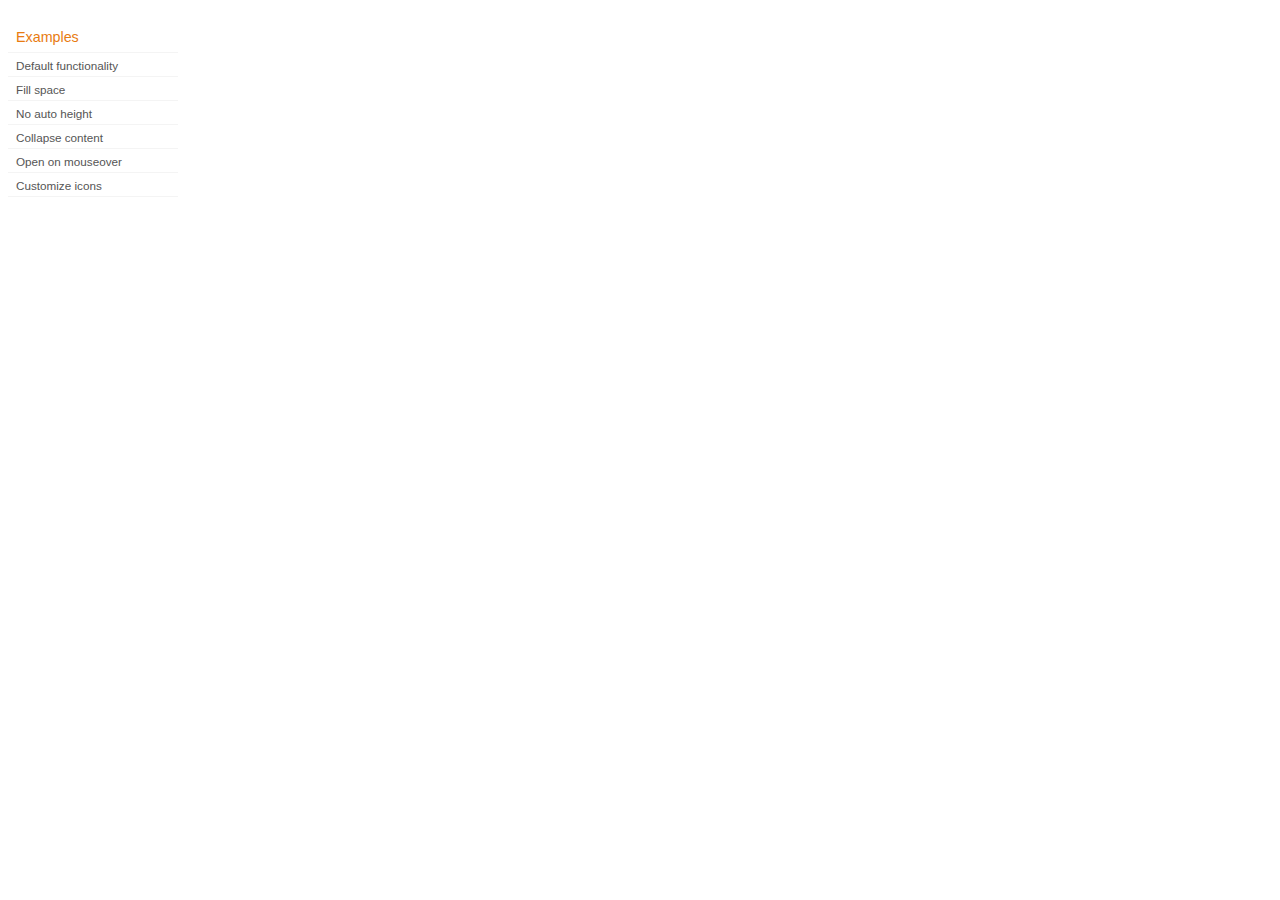
<file: psetchecker/jquery/ui/development-bundle/demos/accordion/index.html>
<!doctype html>
<html lang="en">
<head>
	<title>jQuery UI Accordion Demos</title>
	<link type="text/css" href="../demos.css" rel="stylesheet" />
</head>
<body>
	<div class="demos-nav">
		<h4>Examples</h4>
		<ul>
			<li class="demo-config-on"><a href="default.html">Default functionality</a></li>
			<li><a href="fillspace.html">Fill space</a></li>
			<li><a href="no-auto-height.html">No auto height</a></li>
			<li><a href="collapsible.html">Collapse content</a></li>
			<li><a href="mouseover.html">Open on mouseover</a></li>
			<li><a href="custom-icons.html">Customize icons</a></li>
		</ul>
	</div>
</body>
</html>
</file>
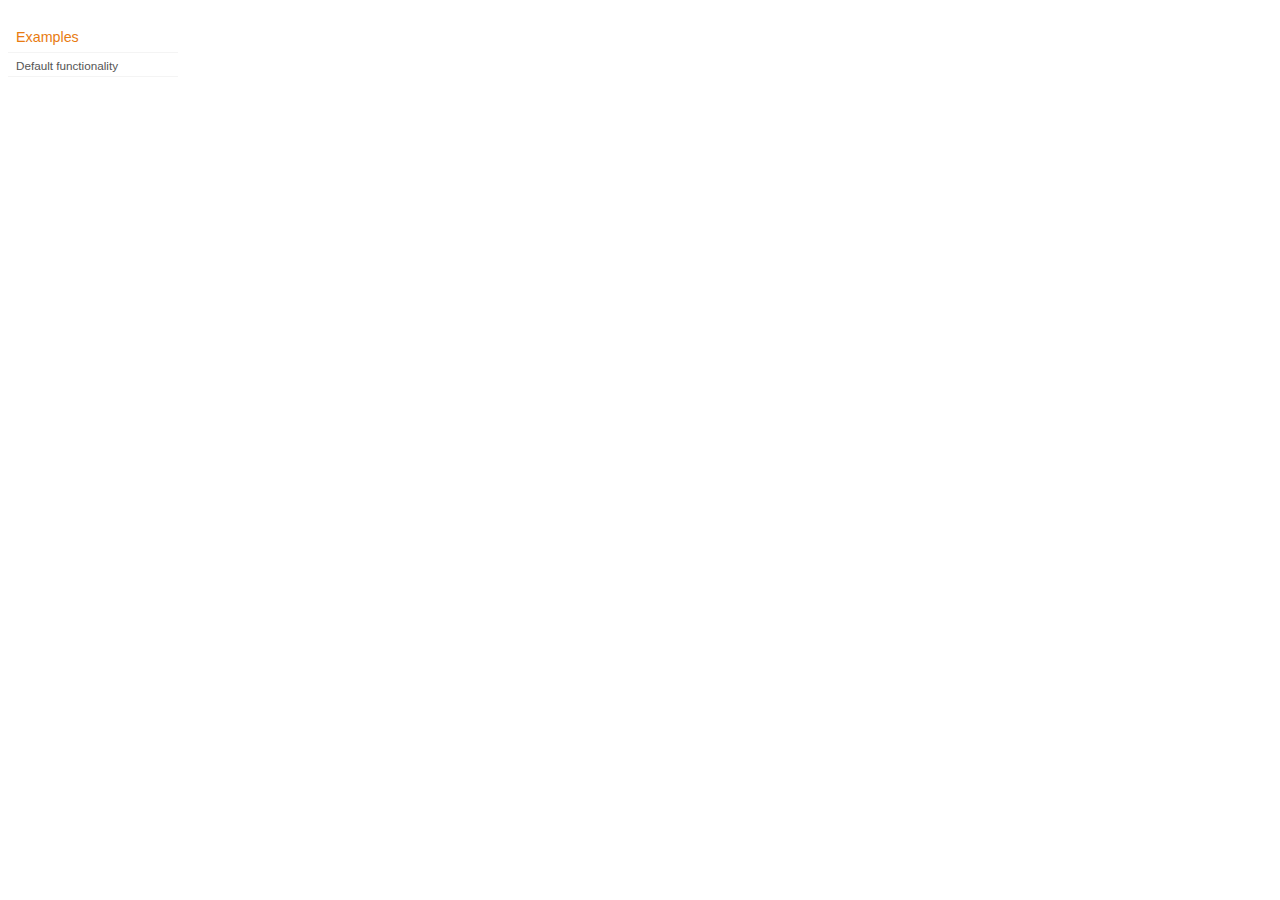
<file: psetchecker/jquery/ui/development-bundle/demos/addClass/index.html>
<!doctype html>
<html lang="en">
<head>
	<title>jQuery UI Effects Demos</title>
	<link type="text/css" href="../demos.css" rel="stylesheet" />
</head>
<body>

<div class="demos-nav">
	<h4>Examples</h4>
	<ul>
		<li class="demo-config-on"><a href="default.html">Default functionality</a></li>
	</ul>
</div>

</body>
</html>
</file>
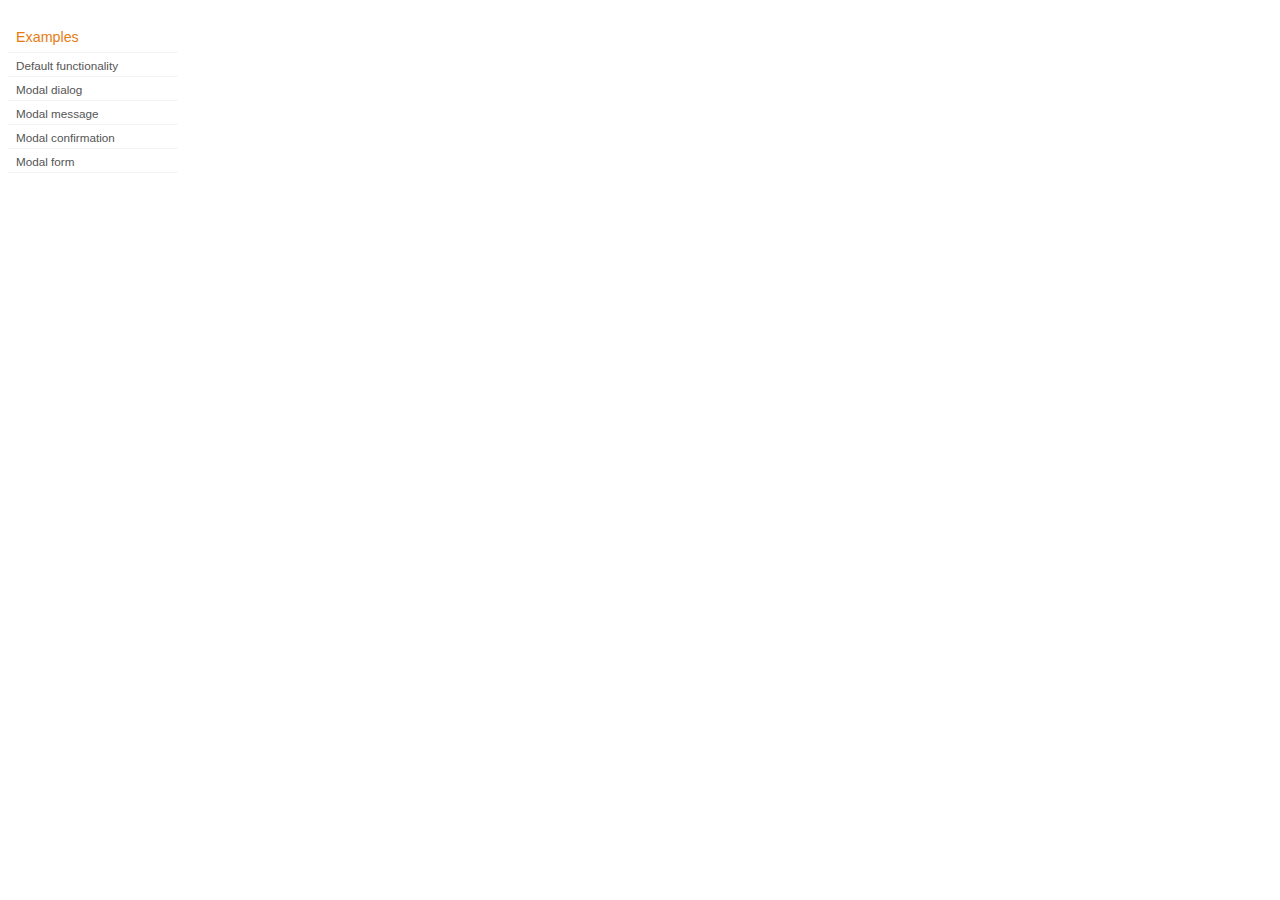
<file: psetchecker/jquery/ui/development-bundle/demos/dialog/index.html>
<!doctype html>
<html lang="en">
<head>
	<title>jQuery UI Dialog Demos</title>
	<link type="text/css" href="../demos.css" rel="stylesheet" />
</head>
<body>

<div class="demos-nav">
	<h4>Examples</h4>
	<ul>
		<li class="demo-config-on"><a href="default.html">Default functionality</a></li>
		<li><a href="modal.html">Modal dialog</a></li>
		<li><a href="modal-message.html">Modal message</a></li>
		<li><a href="modal-confirmation.html">Modal confirmation</a></li>
		<li><a href="modal-form.html">Modal form</a></li>
	</ul>
</div>

</body>
</html>
</file>
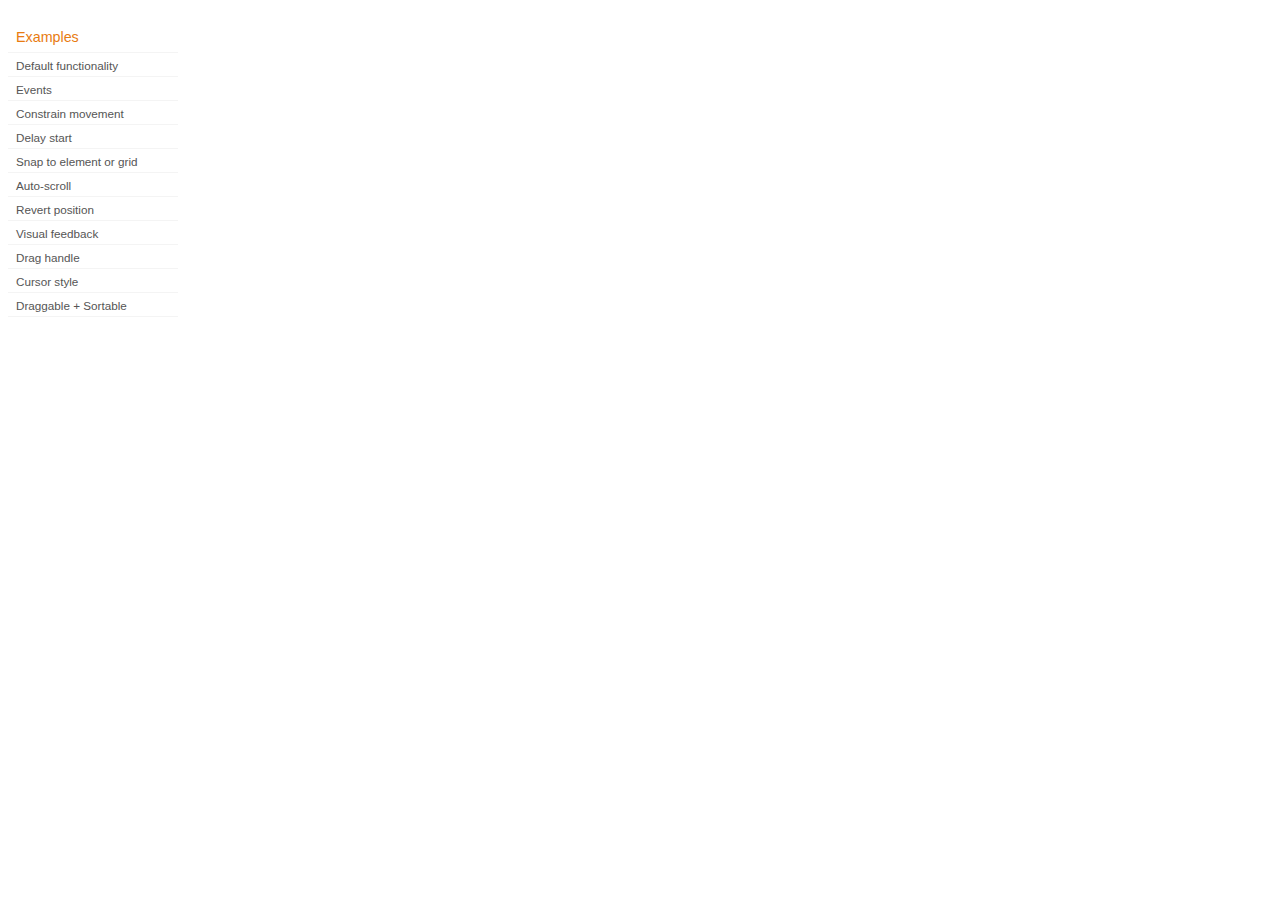
<file: psetchecker/jquery/ui/development-bundle/demos/draggable/index.html>
<!doctype html>
<html lang="en">
<head>
	<title>jQuery UI Draggable Demos</title>
	<link type="text/css" href="../demos.css" rel="stylesheet" />
</head>
<body>

<div class="demos-nav">
	<h4>Examples</h4>
	<ul>
		<li class="demo-config-on"><a href="default.html">Default functionality</a></li>
		<li><a href="events.html">Events</a></li>
		<li><a href="constrain-movement.html">Constrain movement</a></li>
		<li><a href="delay-start.html">Delay start</a></li>
		<li><a href="snap-to.html">Snap to element or&#160;grid</a></li>
		<li><a href="scroll.html">Auto-scroll</a></li>
		<li><a href="revert.html">Revert position</a></li>
		<li><a href="visual-feedback.html">Visual feedback</a></li>
		<li><a href="handle.html">Drag handle</a></li>
		<li><a href="cursor-style.html">Cursor style</a></li>
		<li><a href="sortable.html">Draggable + Sortable</a></li>
	</ul>
</div>

</body>
</html>
</file>
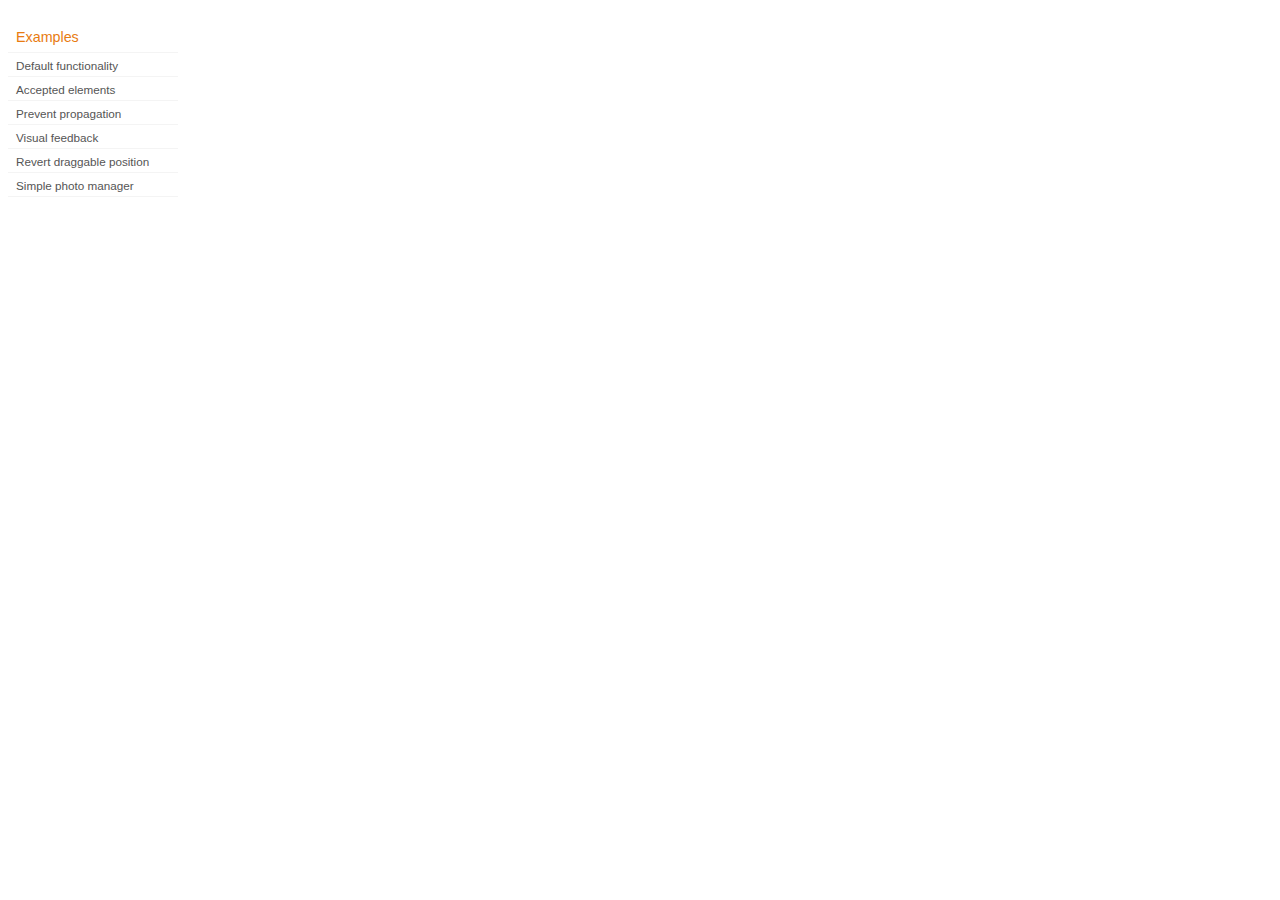
<file: psetchecker/jquery/ui/development-bundle/demos/droppable/index.html>
<!doctype html>
<html lang="en">
<head>
	<title>jQuery UI Droppable Demos</title>
	<link type="text/css" href="../demos.css" rel="stylesheet" />
</head>
<body>

<div class="demos-nav">
	<h4>Examples</h4>
	<ul>
		<li class="demo-config-on"><a href="default.html">Default functionality</a></li>
		<li><a href="accepted-elements.html">Accepted elements</a></li>
		<li><a href="propagation.html">Prevent propagation</a></li>
		<li><a href="visual-feedback.html">Visual feedback</a></li>
		<li><a href="revert.html">Revert draggable position</a></li>
		<li><a href="photo-manager.html">Simple photo manager</a></li>
	</ul>
</div>

</body>
</html>
</file>
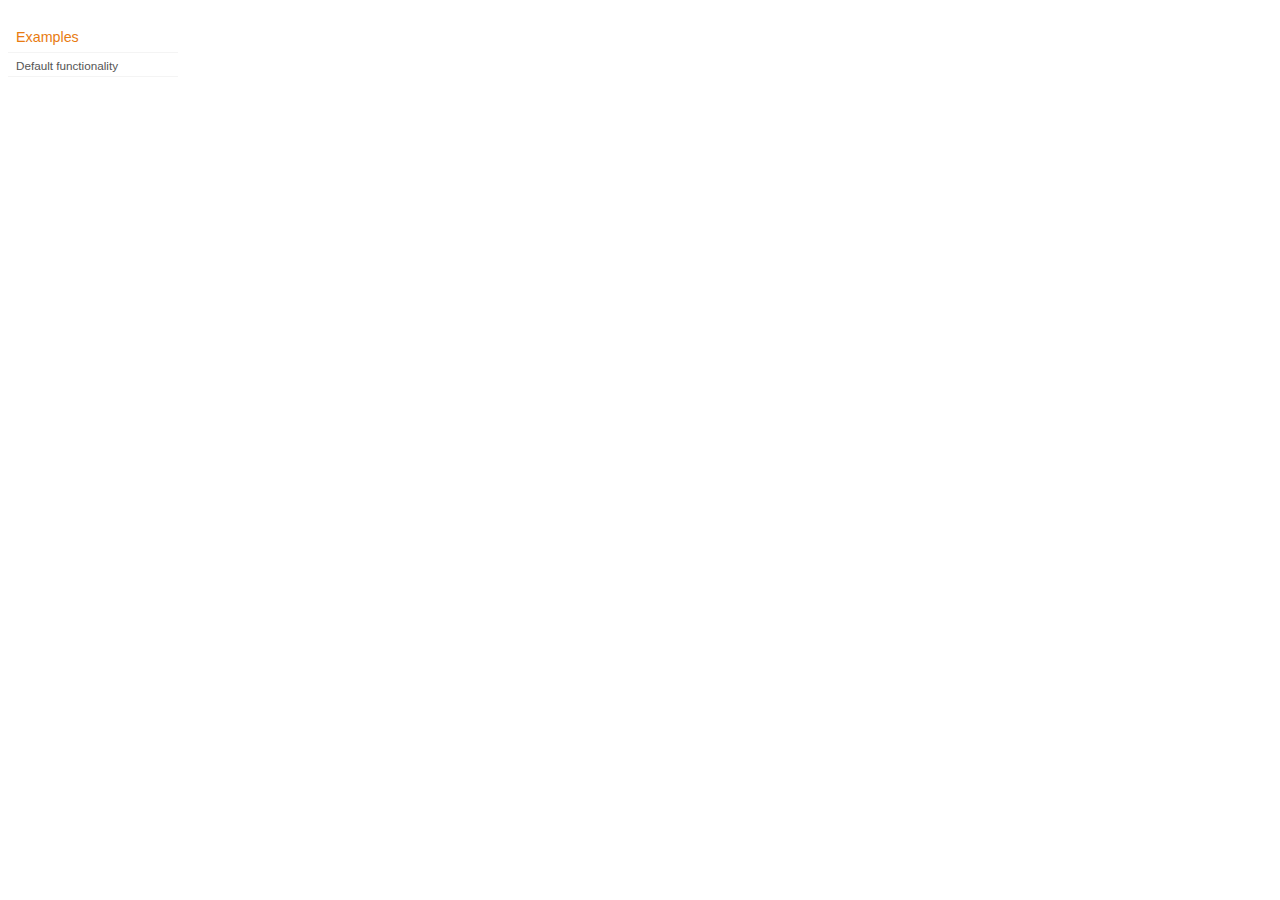
<file: psetchecker/jquery/ui/development-bundle/demos/effect/index.html>
<!doctype html>
<html lang="en">
<head>
	<title>jQuery UI Effect Demos</title>
	<link type="text/css" href="../demos.css" rel="stylesheet" />
</head>
<body>

<div class="demos-nav">
	<h4>Examples</h4>
	<ul>
		<li class="demo-config-on"><a href="default.html">Default functionality</a></li>
	</ul>
</div>

</body>
</html>
</file>
<file: psetchecker/jquery/ui/development-bundle/themes/base/ui.all.css>
@import "ui.base.css";
@import "ui.theme.css";
</file>
<file: psetchecker/jquery/ui/development-bundle/demos/demos.css>
body {
	font-size: 62.5%;
}

table {
	font-size: 1em;
}

/* Site
   -------------------------------- */

body {
	font-family: "Trebuchet MS", "Helvetica", "Arial",  "Verdana", "sans-serif";
}

/* Layout
   -------------------------------- */

.layout-grid {
	width: 960px;
}

.layout-grid td {
	vertical-align: top;
}

.layout-grid td.left-nav {
	width: 140px;
}

.layout-grid td.normal {
	border-left: 1px solid #eee;
	padding: 20px 24px;
	font-family: "Trebuchet MS", "Helvetica", "Arial",  "Verdana", "sans-serif";
}

.layout-grid td.demos {
	background: url('/images/demos_bg.jpg') no-repeat;
	height: 337px;
	overflow: hidden;
}

/* Normal
   -------------------------------- */

.normal h3,
.normal h4 {
	margin: 0;
	font-weight: normal;
}

.normal h3 {
	padding: 0 0 9px;
	font-size: 1.8em;
}

.normal h4 {
	padding-bottom: 21px;
	border-bottom: 1px dashed #999;
	font-size: 1.2em;
	font-weight: bold;
}

.normal p {
	font-size: 1.2em;
}

/* Demos */

.demos-nav, .demos-nav dt, .demos-nav dd, .demos-nav ul, .demos-nav li {
	margin: 0;
	padding: 0
}

.demos-nav {
	float: left;
	width: 170px;
	font-size: 1.3em;
}

.demos-nav dt,
.demos-nav h4 {
	margin: 0;
	padding: 0;
	font: normal 1.1em "Trebuchet MS", "Helvetica", "Arial",  "Verdana", "sans-serif";
	color: #e87b10;
}

.demos-nav dt,
.demos-nav h4 {
	margin-top: 1.5em;
	margin-bottom: 0;
	padding-left: 8px;
	padding-bottom:5px;
	line-height: 1.2em;
	border-bottom: 1px solid #F4F4F4;
}

.demos-nav dd a,
.demos-nav li a {
	border-bottom: 1px solid #F4F4F4;
	display:block;
	padding: 4px 3px 4px 8px;
	font-size: 90%;
	text-decoration: none;
	color: #555 ;
	margin:2px 0;
	height:13px;
}

.demos-nav dd a:hover,
.demos-nav dd a:focus,
.demos-nav dd a:hover,
.demos-nav dd a:focus {
	background: #f3f3f3;
	color:#000;
	-moz-border-radius: 5px; -webkit-border-radius: 5px;
}
 .demos-nav dd a.selected {
	background: #555;
	color:#ffffff;
	-moz-border-radius: 5px; -webkit-border-radius: 5px;
}


/* new styles for demo pages, added by Filament 12.29.08
eventually we should convert the font sizes to ems -- using px for now to minimize style conflicts
*/

.normal h3.demo-header { font-size:32px; padding:0 0 5px; border-bottom:1px solid #eee; text-transform: capitalize; }
.normal h4.demo-subheader { font-size:10px; text-transform: uppercase; color:#999; padding:8px 0 3px; border:0; margin:0; }
.normal a:link,
.normal a:visited { color:#1b75bb; text-decoration:none; }
.normal a:hover,
.normal a:active { color:#0b559b; }

#demo-config { padding:20px 0 0; }

#demo-frame { float:left; width:540px; height:380px; border:1px solid #ddd; overflow: auto; position: relative; }
#demo-frame h3, #demo-frame h4 { padding: 0; font-weight: bold; font-size: 1em; }

#demo-config-menu { float:right; width:180px;  }
#demo-config-menu h4 { font-size:13px; color:#666; font-weight:normal; border:0; padding-left:18px; }

#demo-config-menu ul { list-style: none; padding: 0; margin: 0; }

#demo-config-menu li { font-size:12px; padding:0 0 0 10px; margin:3px 0; zoom: 1; }

#demo-config-menu li a:link,
#demo-config-menu li a:visited { display:block; padding:1px 8px 4px; border-bottom:1px dotted #b3b3b3; }
* html #demo-config-menu li a:link,
* html #demo-config-menu li a:visited { padding:1px 8px 2px; }
#demo-config-menu li a:hover,
#demo-config-menu li a:active { background-color:#f6f6f6; }

#demo-config-menu li.demo-config-on { background: url(images/demo-config-on-tile.gif) repeat-x left center; }

#demo-config-menu li.demo-config-on a:link,
#demo-config-menu li.demo-config-on a:visited,
#demo-config-menu li.demo-config-on a:hover,
#demo-config-menu li.demo-config-on a:active { background: url(images/demo-config-on.gif) no-repeat left; padding-left:18px; color:#fff; border:0; margin-left:-10px; margin-top: 0px; margin-bottom: 0px; }

#demo-source, #demo-notes {
	clear: both;
	padding: 20px 0 0;
	font-size: 1.3em;
}

#demo-notes { width:520px; color:#333; font-size: 1em; }
#demo-notes p code, .demo-description p code { padding: 0; font-weight: bold; }
#demo-source pre, #demo-source code { padding: 0; }
code, pre { padding:8px 0 8px 20px ; font-size: 1.2em; line-height:130%;  }

#demo-source a:link,
#demo-source a:visited,
#demo-source a:hover,
#demo-source a:active { font-size:12px; padding-left:13px; background-position: left center; background-repeat: no-repeat; }

#demo-source a.source-open:link,
#demo-source a.source-open:visited,
#demo-source a.source-open:hover,
#demo-source a.source-open:active { background-image: url(images/demo-spindown-open.gif); }

#demo-source a.source-closed:link,
#demo-source a.source-closed:visited,
#demo-source a.source-closed:hover,
#demo-source a.source-closed:active { background-image: url(images/demo-spindown-closed.gif); }

div.demo {
	padding:12px;
	font-family: "Trebuchet MS", "Arial", "Helvetica", "Verdana", "sans-serif";
}

div.demo h3.docs { clear:left; font-size:12px; font-weight:normal; padding:0 0 1em; margin:0; }

div.demo-description {
	clear:both;
	padding:12px;
	font-family: "Trebuchet MS", "Arial", "Helvetica", "Verdana", "sans-serif";
	font-size: 1.3em;
	line-height: 1.4em;
}

.ui-draggable, .ui-droppable {
	background-position: top left;
}

.left-nav .demos-nav {
	padding-right: 10px;
}

#demo-link { font-size:11px;  padding-top: 6px; clear: both; overflow: hidden; }
#demo-link a span.ui-icon { float:left; margin-right:3px; }

/* Component containers
----------------------------------*/
#widget-docs .ui-widget { font-family: Trebuchet MS,Verdana,Arial,sans-serif; font-size: 1em; }
#widget-docs .ui-widget input, #widget-docs .ui-widget select, #widget-docs .ui-widget textarea, #widget-docs .ui-widget button { font-family: Trebuchet MS,Verdana,Arial,sans-serif; font-size: 1em; }
#widget-docs .ui-widget-header { border: 1px solid #ffffff; background: #464646 url(images/464646_40x100_textures_01_flat_100.png) 50% 50% repeat-x; color: #ffffff; font-weight: bold; }
#widget-docs .ui-widget-header a { color: #ffffff; }
#widget-docs .ui-widget-content { border: 1px solid #ffffff; background: #ffffff url(images/ffffff_40x100_textures_01_flat_75.png) 50% 50% repeat-x; color: #222222; }
#widget-docs .ui-widget-content a { color: #222222; }

/* Interaction states
----------------------------------*/
#widget-docs .ui-state-default, #widget-docs .ui-widget-content #widget-docs .ui-state-default { border: 1px solid #666666; background: #555555 url(images/555555_40x100_textures_03_highlight_soft_75.png) 50% 50% repeat-x; font-weight: normal; color: #ffffff; outline: none; }
#widget-docs .ui-state-default a { color: #ffffff; text-decoration: none; outline: none; }
#widget-docs .ui-state-hover, #widget-docs .ui-widget-content #widget-docs .ui-state-hover, #widget-docs .ui-state-focus, #widget-docs .ui-widget-content #widget-docs .ui-state-focus { border: 1px solid #666666; background: #444444 url(images/444444_40x100_textures_03_highlight_soft_60.png) 50% 50% repeat-x; font-weight: normal; color: #ffffff; outline: none; }
#widget-docs .ui-state-hover a { color: #ffffff; text-decoration: none; outline: none; }
#widget-docs .ui-state-active, #widget-docs .ui-widget-content #widget-docs .ui-state-active { border: 1px solid #666666; background: #ffffff url(images/ffffff_40x100_textures_01_flat_65.png) 50% 50% repeat-x; font-weight: normal; color: #F6921E; outline: none; }
#widget-docs .ui-state-active a { color: #F6921E; outline: none; text-decoration: none; }

/* Interaction Cues
----------------------------------*/
#widget-docs .ui-state-highlight, #widget-docs .ui-widget-content #widget-docs .ui-state-highlight {border: 1px solid #fcefa1; background: #fbf9ee url(images/fbf9ee_40x100_textures_02_glass_55.png) 50% 50% repeat-x; color: #363636; }
#widget-docs .ui-state-error, #widget-docs .ui-widget-content #widget-docs .ui-state-error {border: 1px solid #cd0a0a; background: #fef1ec url(images/fef1ec_40x100_textures_05_inset_soft_95.png) 50% bottom repeat-x; color: #cd0a0a; }
#widget-docs .ui-state-error-text, #widget-docs .ui-widget-content #widget-docs .ui-state-error-text { color: #cd0a0a; }
#widget-docs .ui-state-disabled, #widget-docs .ui-widget-content #widget-docs .ui-state-disabled { opacity: .35; filter:Alpha(Opacity=35); background-image: none; }
#widget-docs .ui-priority-primary, #widget-docs .ui-widget-content #widget-docs .ui-priority-primary { font-weight: bold; }
#widget-docs .ui-priority-secondary, #widget-docs .ui-widget-content #widget-docs .ui-priority-secondary { opacity: .7; filter:Alpha(Opacity=70); font-weight: normal; }

/* Icons
----------------------------------*/

/* states and images */
#demo-frame-wrapper .ui-icon, #widget-docs .ui-icon { width: 16px; height: 16px; background-image: url(images/222222_256x240_icons_icons.png); }
#widget-docs .ui-widget-content .ui-icon {background-image: url(images/222222_256x240_icons_icons.png); }
#widget-docs .ui-widget-header .ui-icon {background-image: url(images/222222_256x240_icons_icons.png); }
#widget-docs .ui-state-default .ui-icon { background-image: url(images/888888_256x240_icons_icons.png); }
#widget-docs .ui-state-hover .ui-icon, #widget-docs .ui-state-focus .ui-icon {background-image: url(images/454545_256x240_icons_icons.png); }
#widget-docs .ui-state-active .ui-icon {background-image: url(images/454545_256x240_icons_icons.png); }
#widget-docs .ui-state-highlight .ui-icon {background-image: url(images/2e83ff_256x240_icons_icons.png); }
#widget-docs .ui-state-error .ui-icon, #widget-docs .ui-state-error-text .ui-icon {background-image: url(images/cd0a0a_256x240_icons_icons.png); }


/* Misc visuals
----------------------------------*/

/* Corner radius */
#widget-docs .ui-corner-tl { -moz-border-radius-topleft: 4px; -webkit-border-top-left-radius: 4px; }
#widget-docs .ui-corner-tr { -moz-border-radius-topright: 4px; -webkit-border-top-right-radius: 4px; }
#widget-docs .ui-corner-bl { -moz-border-radius-bottomleft: 4px; -webkit-border-bottom-left-radius: 4px; }
#widget-docs .ui-corner-br { -moz-border-radius-bottomright: 4px; -webkit-border-bottom-right-radius: 4px; }
#widget-docs .ui-corner-top { -moz-border-radius-topleft: 4px; -webkit-border-top-left-radius: 4px; -moz-border-radius-topright: 4px; -webkit-border-top-right-radius: 4px; }
#widget-docs .ui-corner-bottom { -moz-border-radius-bottomleft: 4px; -webkit-border-bottom-left-radius: 4px; -moz-border-radius-bottomright: 4px; -webkit-border-bottom-right-radius: 4px; }
#widget-docs .ui-corner-right {  -moz-border-radius-topright: 4px; -webkit-border-top-right-radius: 4px; -moz-border-radius-bottomright: 4px; -webkit-border-bottom-right-radius: 4px; }
#widget-docs .ui-corner-left { -moz-border-radius-topleft: 4px; -webkit-border-top-left-radius: 4px; -moz-border-radius-bottomleft: 4px; -webkit-border-bottom-left-radius: 4px; }
#widget-docs .ui-corner-all { -moz-border-radius: 4px; -webkit-border-radius: 4px; }

/* Overlays */
#widget-docs .ui-widget-overlay { background: #aaaaaa url(images/aaaaaa_40x100_textures_01_flat_0.png) 50% 50% repeat-x; opacity: .30;filter:Alpha(Opacity=30); }
#widget-docs .ui-widget-shadow { margin: -8px 0 0 -8px; padding: 8px; background: #aaaaaa url(images/aaaaaa_40x100_textures_01_flat_0.png) 50% 50% repeat-x; opacity: .30;filter:Alpha(Opacity=30); -moz-border-radius: 8px; -webkit-border-radius: 8px; }

/*
----------------------------------*/

#widget-docs { margin:20px 0 0; border: none; }

#widget-docs h2, #widget-docs h3, #widget-docs h4, #widget-docs p, #widget-docs ul, #widget-docs code { margin:0; padding:0; }
#widget-docs code { display:block; color:#444; font-size:.9em; margin:0 0 1em; }
#widget-docs code strong { color:#000; }
#widget-docs p { margin:0 3em 1.2em 0; }
#widget-docs p.intro { font-size:13px; color:#666; line-height:1.3; }
#widget-docs ul { list-style-type: none; }

#widget-docs h2 { font-size:16px; margin:1.2em 0 .5em; }
#widget-docs h3 { font-size:14px; color:#e6820E; margin:1.5em 0 .5em; }
.normal #widget-docs h4 { font-size:12px; color:#000; border:0; margin:0 0 .5em; }

#docs-overview-main { width:400px; }
#docs-overview-sidebar { float:right; width:200px; }
#docs-overview-sidebar a span { color:#666; }
#widget-docs #docs-overview-main p { margin-right:0; }
#widget-docs #docs-overview-sidebar h4 { padding-left:0; }

.docs-list-header { float:left; width:100%; margin:10px 0 0; border-bottom:1px solid #eee; }
#widget-docs .docs-list-header h2 { float:left; margin:0; }
#widget-docs .docs-list-header p { float:right; margin:5px 0; font-size:11px; }

.docs-list { float:left; width:100%; padding:0 0 10px; }
.docs-list .param-header { float:left; clear:left; width:100%; padding:8px 0; border-top:1px solid #eee; }
#widget-docs .param-header h3, #widget-docs .param-header p { margin:0; float:left; }
#widget-docs .param-header h3 { width:50%; }
#widget-docs .param-header h3 span { background: url(images/demo-spindown-closed.gif) no-repeat left; padding-left:13px; }
#widget-docs .param-open .param-header h3 span { background: url(images/demo-spindown-open.gif) no-repeat left; }
#widget-docs .param-header p { width:24%; }
#widget-docs .param-header p.param-type span { background: url(images/icon-docs-info.gif) no-repeat left; cursor:pointer; border-bottom:1px dashed #ccc; padding-left:15px; }

.param-details { padding-left:13px; }
.param-args { margin:0 0 1.5em; border-top:1px dotted #ccc;}
.param-args td { padding:3px 30px 3px 5px; border-bottom:1px dotted #ccc;  }


/* overrides for ui-tab styles */
#widget-docs ul.ui-tabs-nav { padding:0 0 0 8px; }
#widget-docs .ui-tabs-nav li { margin:5px 5px 0 0; }

#widget-docs .ui-tabs-nav li a:link,
#widget-docs .ui-tabs-nav li a:visited,
#widget-docs .ui-tabs-nav li a:hover,
#widget-docs .ui-tabs-nav li a:active { font-size:14px; padding:4px 1.2em 3px; color:#fff; }

#widget-docs .ui-tabs-nav li.ui-tabs-selected a:link,
#widget-docs .ui-tabs-nav li.ui-tabs-selected a:visited,
#widget-docs .ui-tabs-nav li.ui-tabs-selected a:hover,
#widget-docs .ui-tabs-nav li.ui-tabs-selected a:active { color:#e6820E; }

#widget-docs .ui-tabs-panel { padding:20px 9px; font-size:12px; line-height:1.4; color:#000; }

#widget-docs .ui-widget-content a:link,
#widget-docs .ui-widget-content a:visited { color:#1b75bb; text-decoration:none; }
#widget-docs .ui-widget-content a:hover,
#widget-docs .ui-widget-content a:active { color:#0b559b; }
</file>
